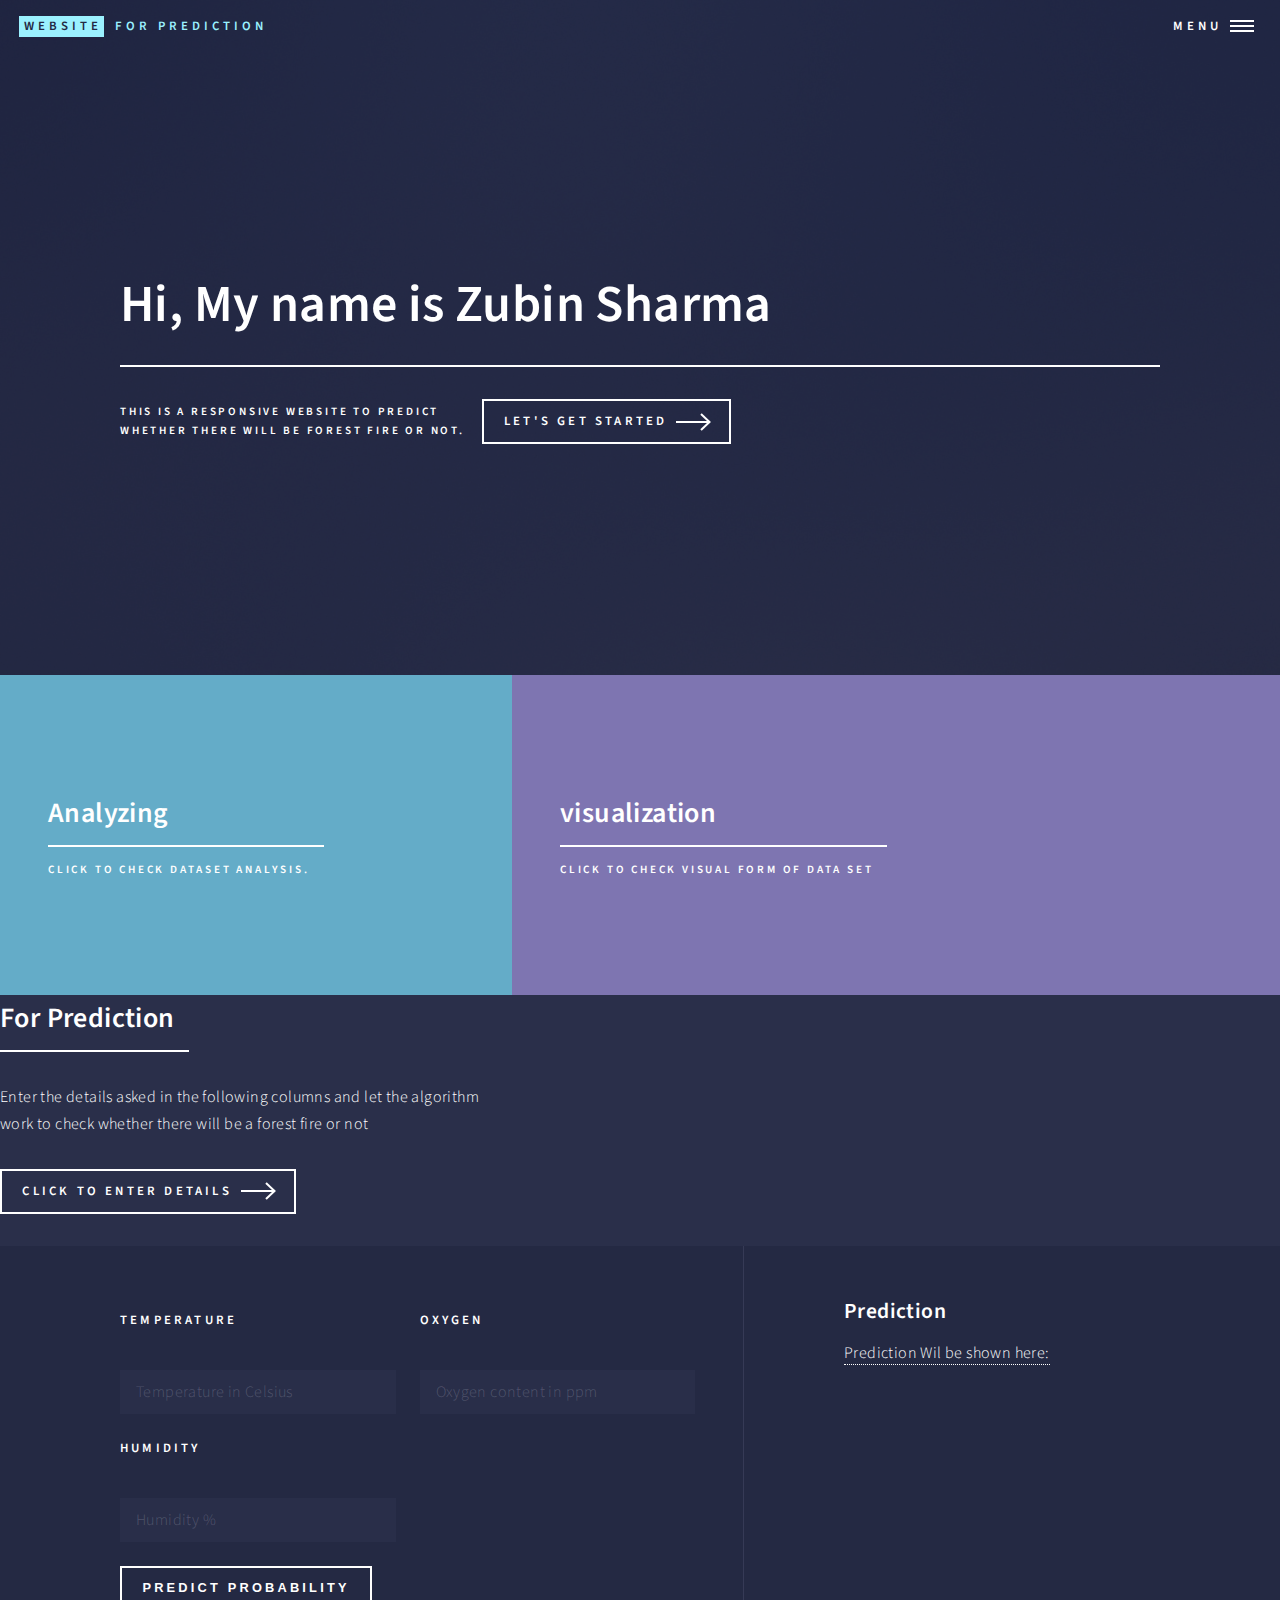
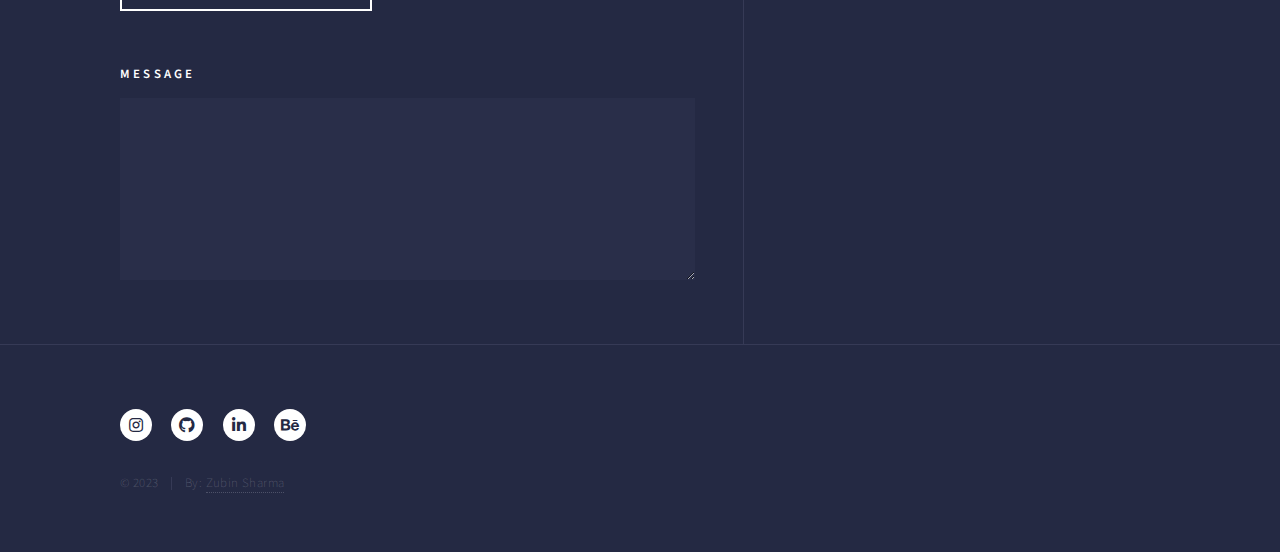
<file: index.html>
<!DOCTYPE HTML>

<html>
	<head>
		<title>Predicting Forest Fire</title>
		<meta charset="utf-8" />
		<link rel="website icon" type="jpg" href="images/forest.jpg">
		<meta name="viewport" content="width=device-width, initial-scale=1, user-scalable=no" />
		<link rel="stylesheet" href="assets/css/main.css" />
		<noscript><link rel="stylesheet" href="assets/css/noscript.css" /></noscript>
	</head>
	<body class="is-preload">

		<!-- Wrapper -->
			<div id="wrapper">

				<!-- Header -->
					<header id="header" class="alt">
						<a href="index.html" class="logo"><strong>Website </strong> <span>For Prediction</span></a>
						<nav>
							<a href="#menu">Menu</a>
						</nav>
					</header>

				<!-- Menu -->
					<nav id="menu">
						<ul class="links">
							<li><a href="index.html">Home</a></li>
							<li><a href="analysis.html">Data Set Analysis</a></li>
							<li><a href="visualization.html">Data Set Visualization</a></li>
							<li><a href="#contact">To Predict</a></li>
						</ul>
						<ul class="actions stacked">
							<li><a href="https://github.com/zubinsharma17/Website-With-ML" class="button primary fit">To check The Code of site</a></li>
							<li><a href="https://zubinsharma17.github.io/My-Portfolio-/" class="button fit">To Check Portfoilio</a></li>
						</ul>
					</nav>

				<!-- Banner -->
					<section id="banner" class="major">
						<div class="inner">
							<header class="major">
								<h1>Hi, My name is Zubin Sharma</h1>
							</header>
							<div class="content">
								<p>This is a responsive website to predict  <br />
								whether there will be forest fire or not.</p>
								<ul class="actions">
									<li><a href="#one" class="button next scrolly">Let's Get Started</a></li>
								</ul>
							</div>
						</div>
					</section>

				<!-- Main -->
					<div id="main">

						<!-- One -->
							<section id="one" class="tiles">
								<article>
									<span class="image">
										<img src="images/data analysis.jpg" alt="" />
									</span>
									<header class="major">
										<h3><a href="analysis.html" class="link">Analyzing</a></h3>
										<p>Click To check dataset Analysis.</p>
									</header>
								</article>
								<article>
									<span class="image">
										<img src="images/data visualization.jpg" alt="" />
									</span>
									<header class="major">
										<h3><a href="visualization.html" class="link">visualization</a></h3>
										<p> Click To check visual form of Data Set</p>
									</header>
								</article>
								<!-- <article>
									<span class="image">
										<img src="images/pic03.jpg" alt="" />
									</span>
									<header class="major">
										<h3><a href="landing.html" class="link">topic 31</a></h3>
										<p>topic 3</p>
									</header>
								</article>
								<article>
									<span class="image">
										<img src="images/pic04.jpg" alt="" />
									</span>
									<header class="major">
										<h3><a href="landing.html" class="link">topic 41</a></h3>
										<p>topic 4</p>
									</header>
								</article>
								<article>
									<span class="image">
										<img src="images/pic05.jpg" alt="" />
									</span>
									<header class="major">
										<h3><a href="landing.html" class="link">topic 51</a></h3>
										<p>topic 5</p>
									</header>
								</article>
								<article>
									<span class="image">
										<img src="images/pic06.jpg" alt="" />
									</span>
									<header class="major">
										<h3><a href="landing.html" class="link">topic 51</a></h3>
										<p> topic 5</p>
									</header>
								</article>
							</section> -->

						<!-- Two -->
					
							<section id="two">
								<div class="inner">
									<header class="major">
										<h2>For Prediction</h2>
									</header>
									<p>Enter the details asked in the following columns and let the algorithm <br />
									 	work to check whether there will be a forest fire or not </p>
									<ul class="actions">
										<li><a href="#contact" class="button next">Click To Enter Details</a></li>
									</ul>
								</div>
							</section>

					</div>

				<!-- Contact -->
					<section id="contact">
						<div class="inner">
							<section>
								<form method="post" action="/predict">
									<div class="fields">
										<div class="field half">
											<label for="first_name">Temperature</label>
											<br>
								            <input placeholder="Temperature in Celsius" name="Temperature" id="first_name" type="text" class="validate">
										</div>
										<div class="field half">
											<label for="last_name">Oxygen</label>
											<br>
    								        <input id="last_name" name="Oxygen" placeholder="Oxygen content in ppm"  type="text" class="validate">
											</div>
										<div class="field half">
											<label for="_name">Humidity</label>
											<br>
											<input id="_name" name="Humidity" placeholder="Humidity %" type="text" class="validate">
										</div>
										<div class="field">
							            <button type="submit" class="btn-large waves-effect waves-light orange">Predict Probability</button>
										<div>&nbsp;</div> 
										<div>&nbsp;</div> 

											<label for="message">Message</label>
											<textarea name="message" id="message" rows="6"></textarea>
										</div>
									</div>
									<!-- <ul class="actions">
										<li><input type="submit" value="Send Message" class="primary" /></li>
										<li><input type="reset" value="Clear" /></li>
									</ul> -->
								</form>
							</section>
							<section class="split">
								<section>
									<div class="contact-method">
										<span class="icon solid alt https://www.flaticon.com/free-icon/business_10210723"></span>
										<h3>Prediction </h3>
										<a >Prediction Wil be shown here: </a>
									</div>
								</section>
							</section>
						</div>
					</section>

				<!-- Footer -->
					<footer id="footer">
						<div class="inner">
							<ul class="icons">
								<li><a href="https://www.instagram.com/zubinsharma._/" class="icon brands alt fa-instagram"><span class="label">Instagram</span></a></li>
								<li><a href="https://github.com/zubinsharma17" class="icon brands alt fa-github"><span class="label">GitHub</span></a></li>
								<li><a href="https://www.linkedin.com/in/zubinsharma17/" class="icon brands alt fa-linkedin-in"><span class="label">LinkedIn</span></a></li>
								<li><a href="https://www.behance.net/zubinsharma1" class="icon brands alt fa-behance"><span class="label">Behance</span></a></li>

							</ul>
							<ul class="copyright">
								<li>&copy; 2023</li><li>By: <a href="https://zubinsharma17.github.io/My-Portfolio-/">Zubin Sharma</a></li>
							</ul>
						</div>
					</footer>

			</div>

		<!-- Scripts -->
			<script src="assets/js/jquery.min.js"></script>
			<script src="assets/js/jquery.scrolly.min.js"></script>
			<script src="assets/js/jquery.scrollex.min.js"></script>
			<script src="assets/js/browser.min.js"></script>
			<script src="assets/js/breakpoints.min.js"></script>
			<script src="assets/js/util.js"></script>
			<script src="assets/js/main.js"></script>

	</body>
</html>
</file>
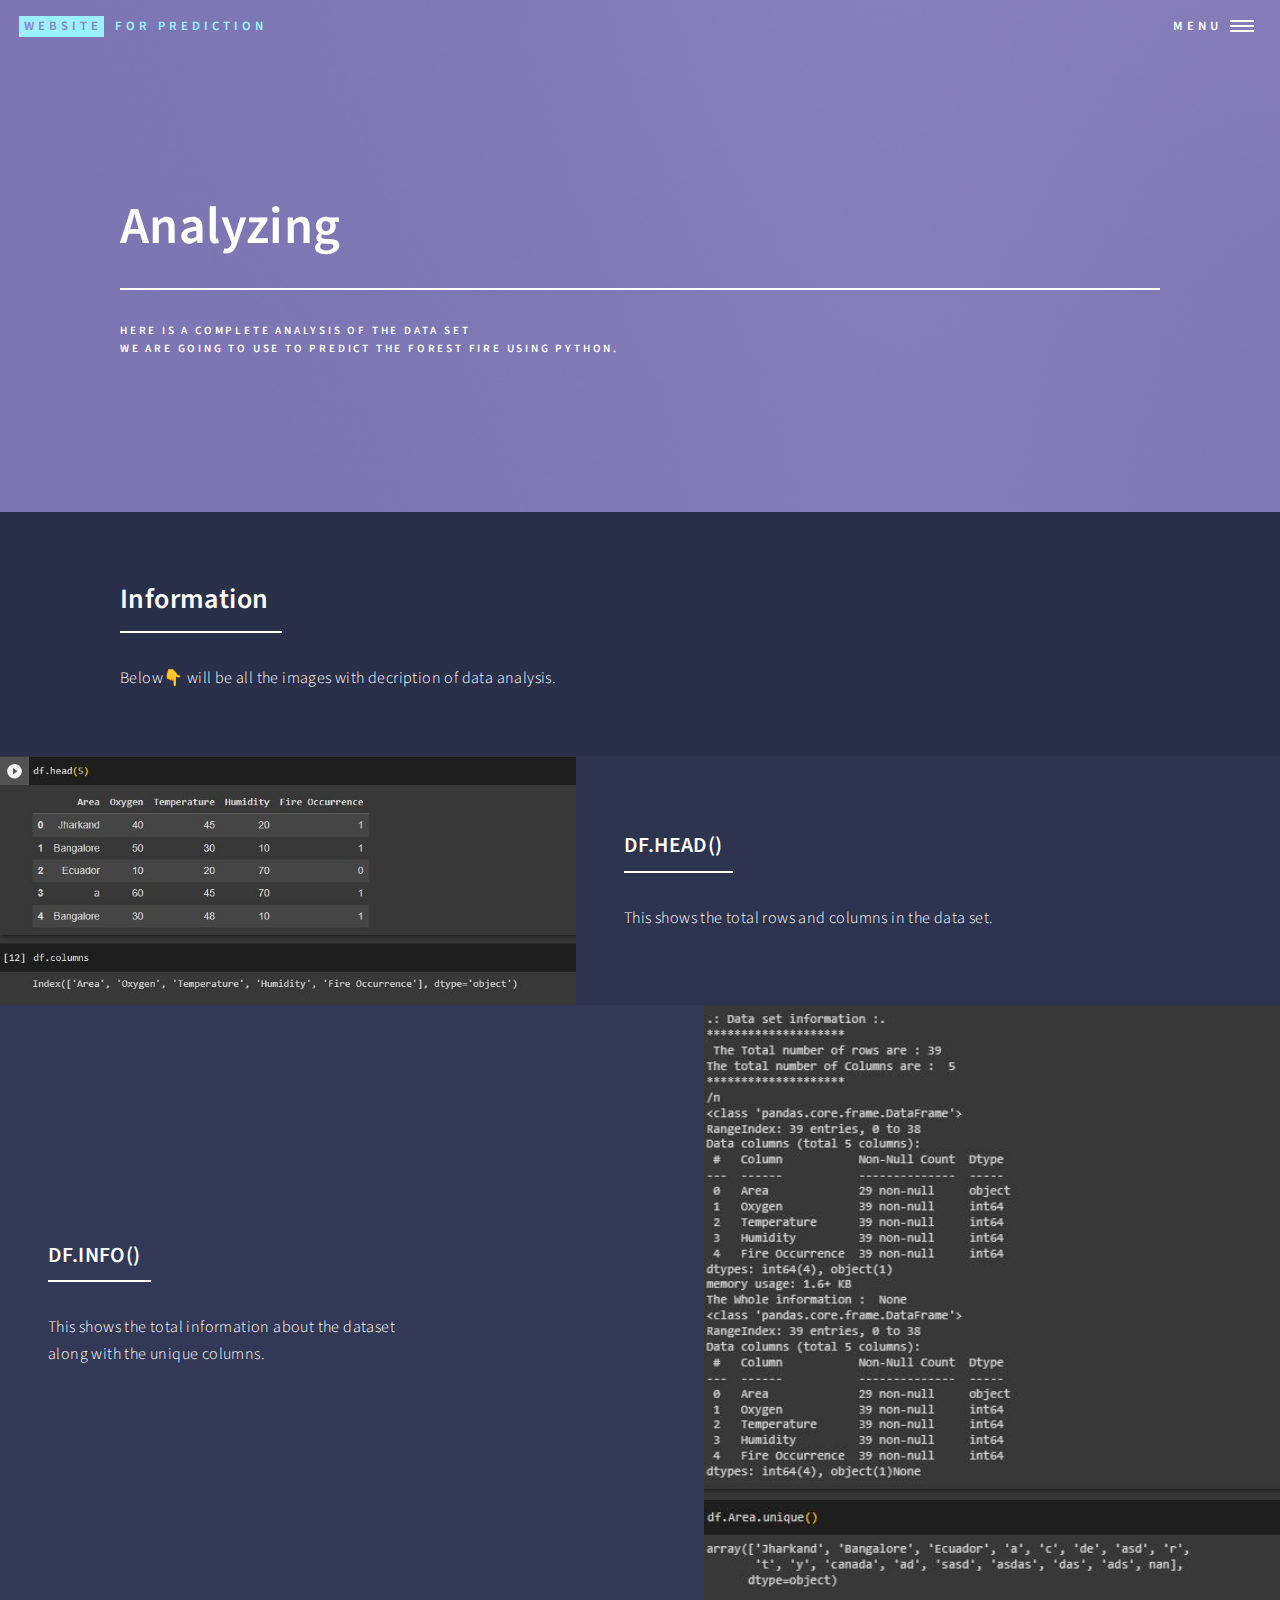
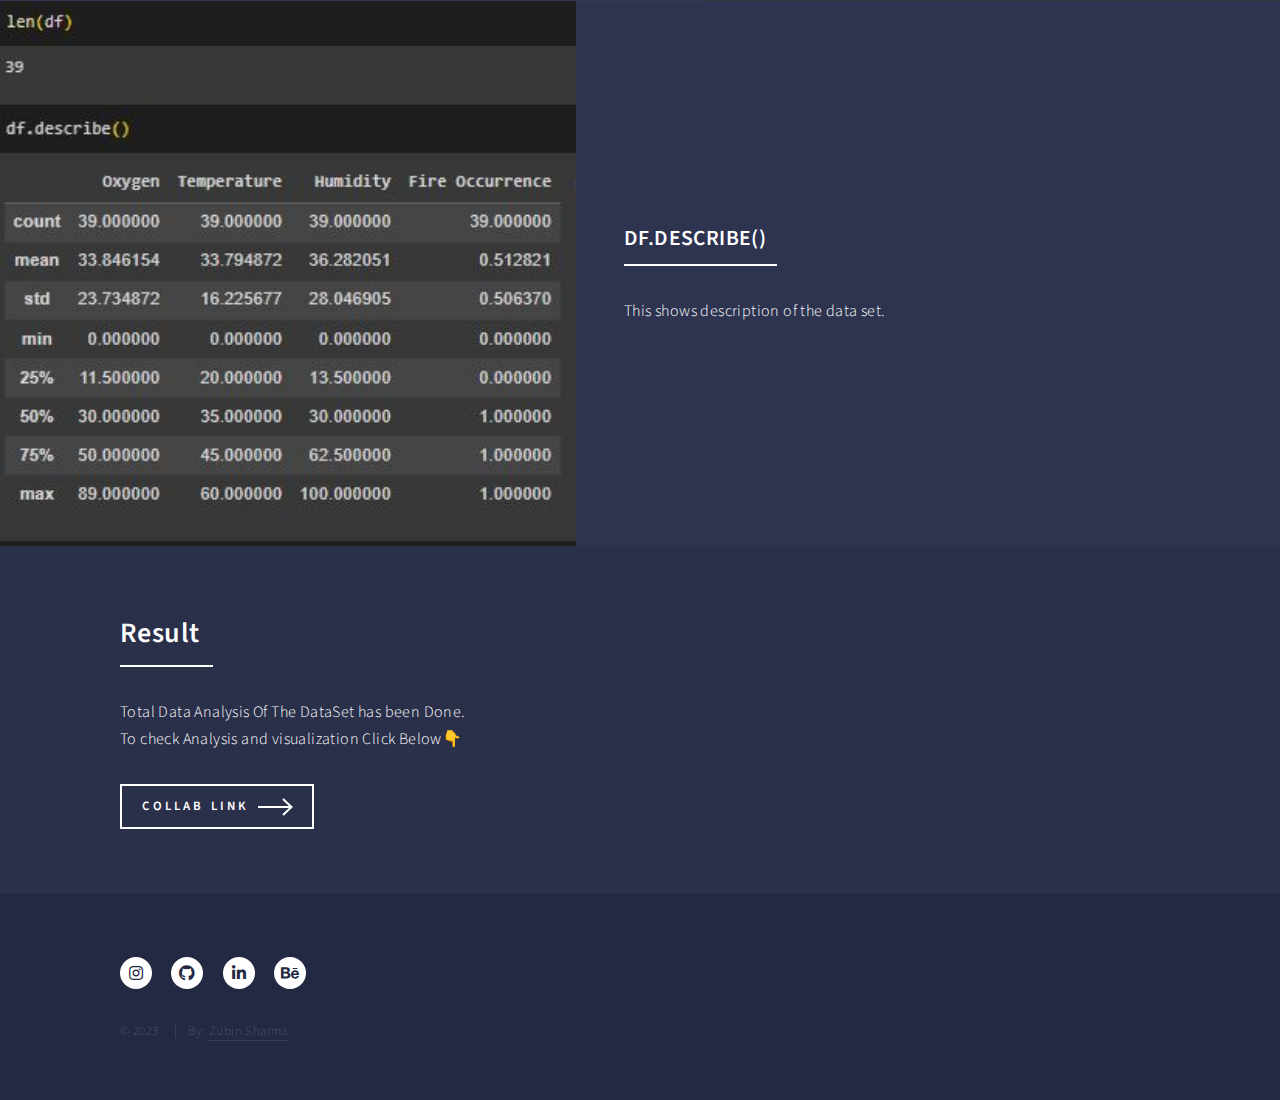
<file: analysis.html>
<!DOCTYPE HTML>

<html>

<head>
	<title>Data set</title>
	<meta charset="utf-8" />
	<meta name="viewport" content="width=device-width, initial-scale=1, user-scalable=no" />
	<link rel="stylesheet" href="assets/css/main.css" />
	<noscript>
		<link rel="stylesheet" href="assets/css/noscript.css" />
	</noscript>
</head>

<body class="is-preload">

	<!-- Wrapper -->
	<div id="wrapper">

		<!-- Header -->
		<!-- Note: The "styleN" class below should match that of the banner element. -->
		<header id="header" class="alt style2">
			<a href="index.html" class="logo"><strong>Website </strong> <span>For Prediction</span></a>
			<nav>
				<a href="#menu">Menu</a>
			</nav>
		</header>

		<!-- Menu -->
		<nav id="menu">
			<ul class="links">
				<li><a href="index.html">Home</a></li>
				<li><a href="visualization.html">Data Set Visualization</a></li>
				<li><a href="index.html/#contact">To Predict</a></li>
			</ul>
			<ul class="actions stacked">
				<li><a href="https://github.com/zubinsharma17/Website-With-ML" class="button primary fit">To check The
						Code of site</a></li>
				<li><a href="https://zubinsharma17.github.io/My-Portfolio-/" class="button fit">To Check Portfoilio</a>
				</li>
			</ul>
		</nav>

		<!-- Banner -->
		<!-- Note: The "styleN" class below should match that of the header element. -->
		<section id="banner" class="style2">
			<div class="inner">
				<span class="image">
					<img src="images/pic07.jpg" alt="" />
				</span>
				<header class="major">
					<h1>Analyzing</h1>
				</header>
				<div class="content">
					<p>Here is a complete analysis of the data set <br />
						we are going to use to predict the forest fire using python.</p>
				</div>
			</div>
		</section>

		<!-- Main -->
		<div id="main">

			<!-- One -->
			<section id="one">
				<div class="inner">
					<header class="major">
						<h2> Information </h2>
					</header>
					<p> Below👇 will be all the images with decription of data analysis. </p>
				</div>
			</section>

			<!-- Two -->
			<section id="two" class="spotlights">
				<section>
					<a href="images/analysis1 data column.JPG" class="image">
						<img src="images/analysis1 data column.JPG" alt="" data-position="center center" />
					</a>
					<div class="content">
						<div class="inner">
							<header class="major">
								<h3>DF.HEAD()</h3>
							</header>
							<p>This shows the total rows and columns in the data set.</p>
							<!-- <ul class="actions">
												<li><a href="generic.html" class="button">Learn more</a></li>
											</ul> -->
						</div>
					</div>
				</section>
				<section>
					<a href="images/analysis2 data types.JPG" class="image">
						<img src="images/analysis2 data types.JPG" alt="" data-position="top center" />
					</a>
					<div class="content">
						<div class="inner">
							<header class="major">
								<h3>DF.INFO()</h3>
							</header>
							<p>This shows the total information about the dataset<br />
							along with the unique columns.</p>
							<!-- <ul class="actions">
												<li><a href="generic.html" class="button">Learn more</a></li>
											</ul> -->
						</div>
					</div>
				</section>
				<section>
					<a href="images/analysis3 description.JPG" class="image">
						<img src="images/analysis3 description.JPG" alt="" data-position="25% 25%" />
					</a>
					<div class="content">
						<div class="inner">
							<header class="major">
								<h3>DF.DESCRIBE()</h3>
							</header>
							<p>This shows description of the data set.</p>
							<!-- <ul class="actions">
												<li><a href="generic.html" class="button">Learn more</a></li>
											</ul> -->
						</div>
					</div>
				</section>
			</section>

			<!-- Three -->
			<section id="three">
				<div class="inner">
					<header class="major">
						<h2>Result</h2>
					</header>
					<p>Total Data Analysis Of The DataSet has been Done.<br />
						To check Analysis and visualization Click Below👇</p>
					<ul class="actions">
						<li><a href="https://colab.research.google.com/drive/1qG2JLbmDXv4GbeyIHpcsB0JEoG4ZccFG?usp=sharing"
								class="button next">Collab Link</a></li>
					</ul>
				</div>
			</section>

		</div>

		<!-- Contact -->
		<!-- <section id="contact">
						<div class="inner">
							<section>
								<form method="post" action="#">
									<div class="fields">
										<div class="field half">
											<label for="name">Name</label>
											<input type="text" name="name" id="name" />
										</div>
										<div class="field half">
											<label for="email">Email</label>
											<input type="text" name="email" id="email" />
										</div>
										<div class="field">
											<label for="message">Message</label>
											<textarea name="message" id="message" rows="6"></textarea>
										</div>
									</div>
									<ul class="actions">
										<li><input type="submit" value="Send Message" class="primary" /></li>
										<li><input type="reset" value="Clear" /></li>
									</ul>
								</form>
							</section>
							<section class="split">
								<section>
									<div class="contact-method">
										<span class="icon solid alt fa-envelope"></span>
										<h3>Email</h3>
										<a href="#">zubinsharma417@gmail.com</a>
									</div>
								</section>
								<section>
									<div class="contact-method">
										<span class="icon solid alt fa-phone"></span>
										<h3>Phone</h3>
										<span>+91 8810504913</span>
									</div>
								</section>
								<section>
									<div class="contact-method">
										<span class="icon solid alt fa-home"></span>
										<h3>Address</h3>
										<span> ewfnwfewnfjwke<br />
										Rohini <br />
										Deelhi,India</span>
									</div>
								</section>
							</section>
						</div>
					</section> -->

		<!-- Footer -->
		<footer id="footer">
			<div class="inner">
				<ul class="icons">
					<li><a href="https://www.instagram.com/zubinsharma._/" class="icon brands alt fa-instagram"><span
								class="label">Instagram</span></a></li>
					<li><a href="https://github.com/zubinsharma17" class="icon brands alt fa-github"><span
								class="label">GitHub</span></a></li>
					<li><a href="https://www.linkedin.com/in/zubinsharma17/"
							class="icon brands alt fa-linkedin-in"><span class="label">LinkedIn</span></a></li>
					<li><a href="https://www.behance.net/zubinsharma1" class="icon brands alt fa-behance"><span
								class="label">Behance</span></a></li>

				</ul>
				<ul class="copyright">
					<li>&copy; 2023</li>
					<li>By: <a href="https://zubinsharma17.github.io/My-Portfolio-/">Zubin Sharma</a></li>
				</ul>
			</div>
		</footer>

	</div>

	<!-- Scripts -->
	<script src="assets/js/jquery.min.js"></script>
	<script src="assets/js/jquery.scrolly.min.js"></script>
	<script src="assets/js/jquery.scrollex.min.js"></script>
	<script src="assets/js/browser.min.js"></script>
	<script src="assets/js/breakpoints.min.js"></script>
	<script src="assets/js/util.js"></script>
	<script src="assets/js/main.js"></script>

</body>

</html>
</file>
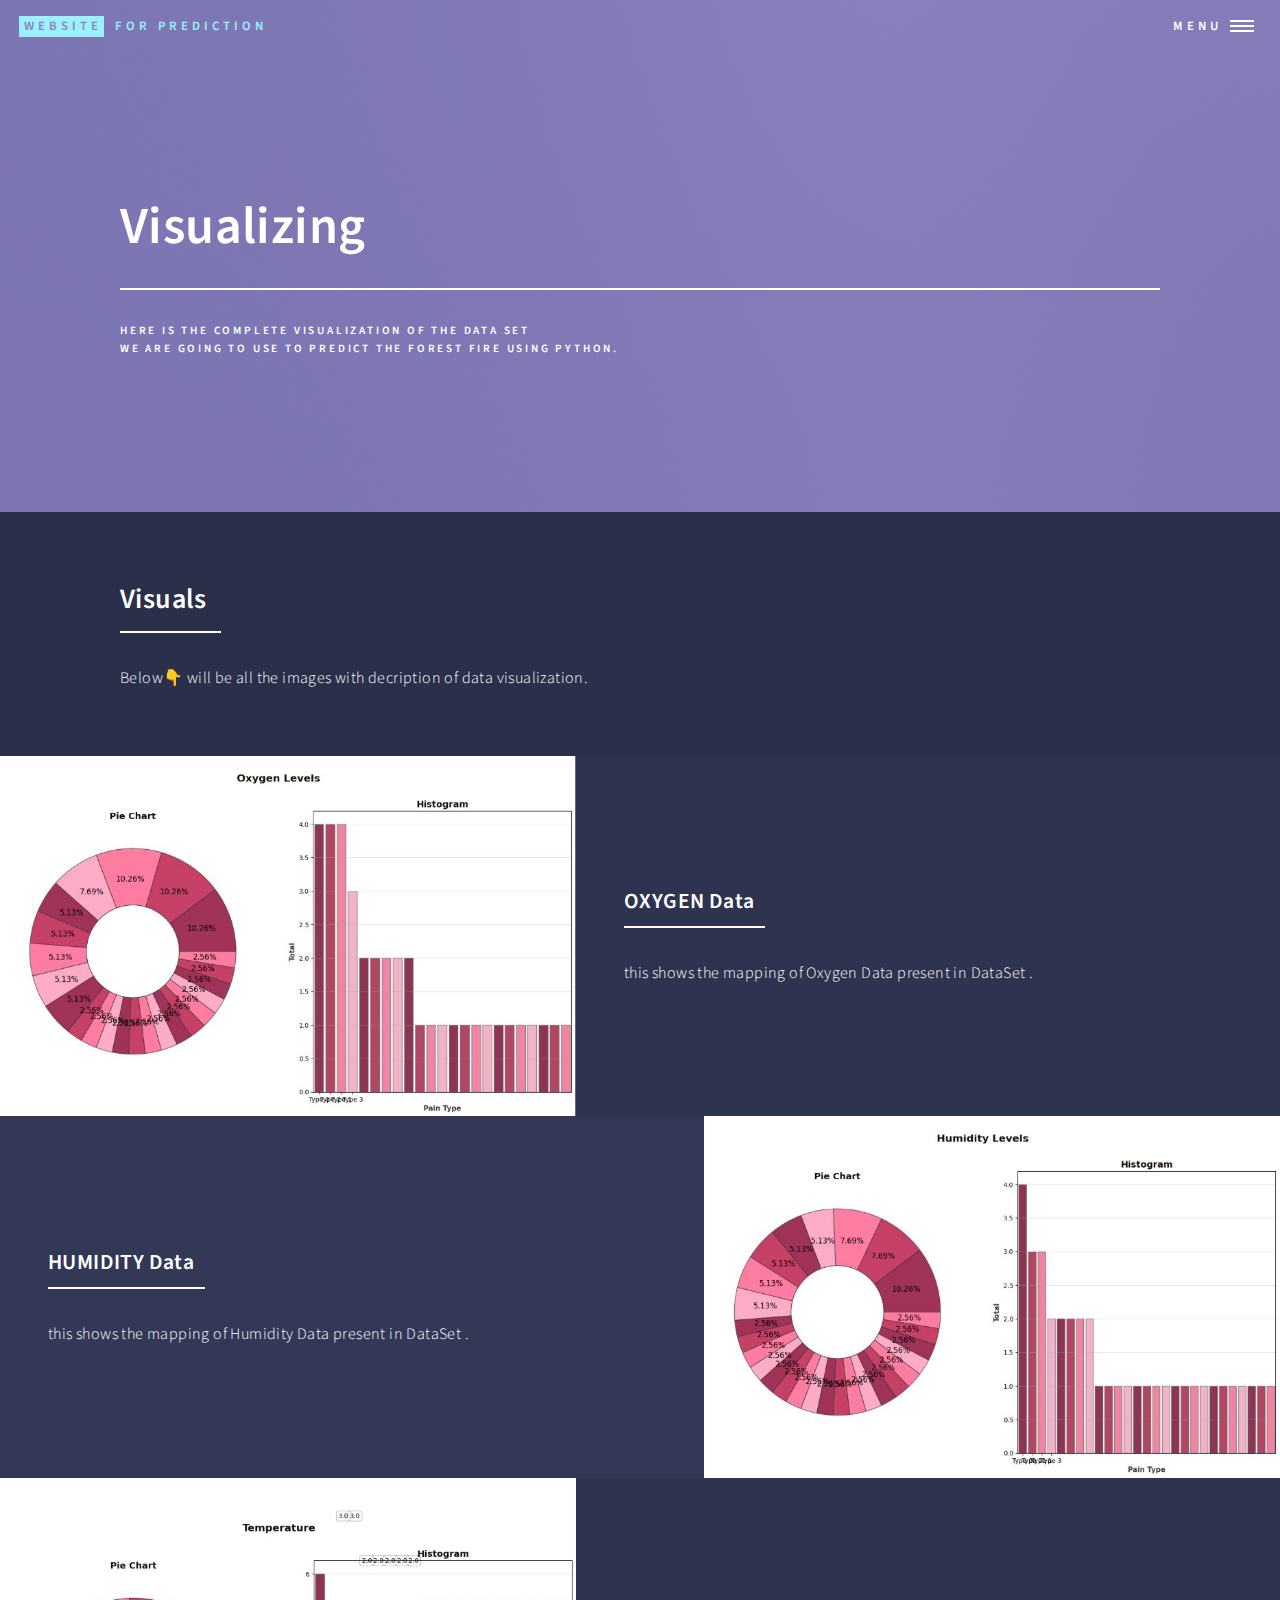
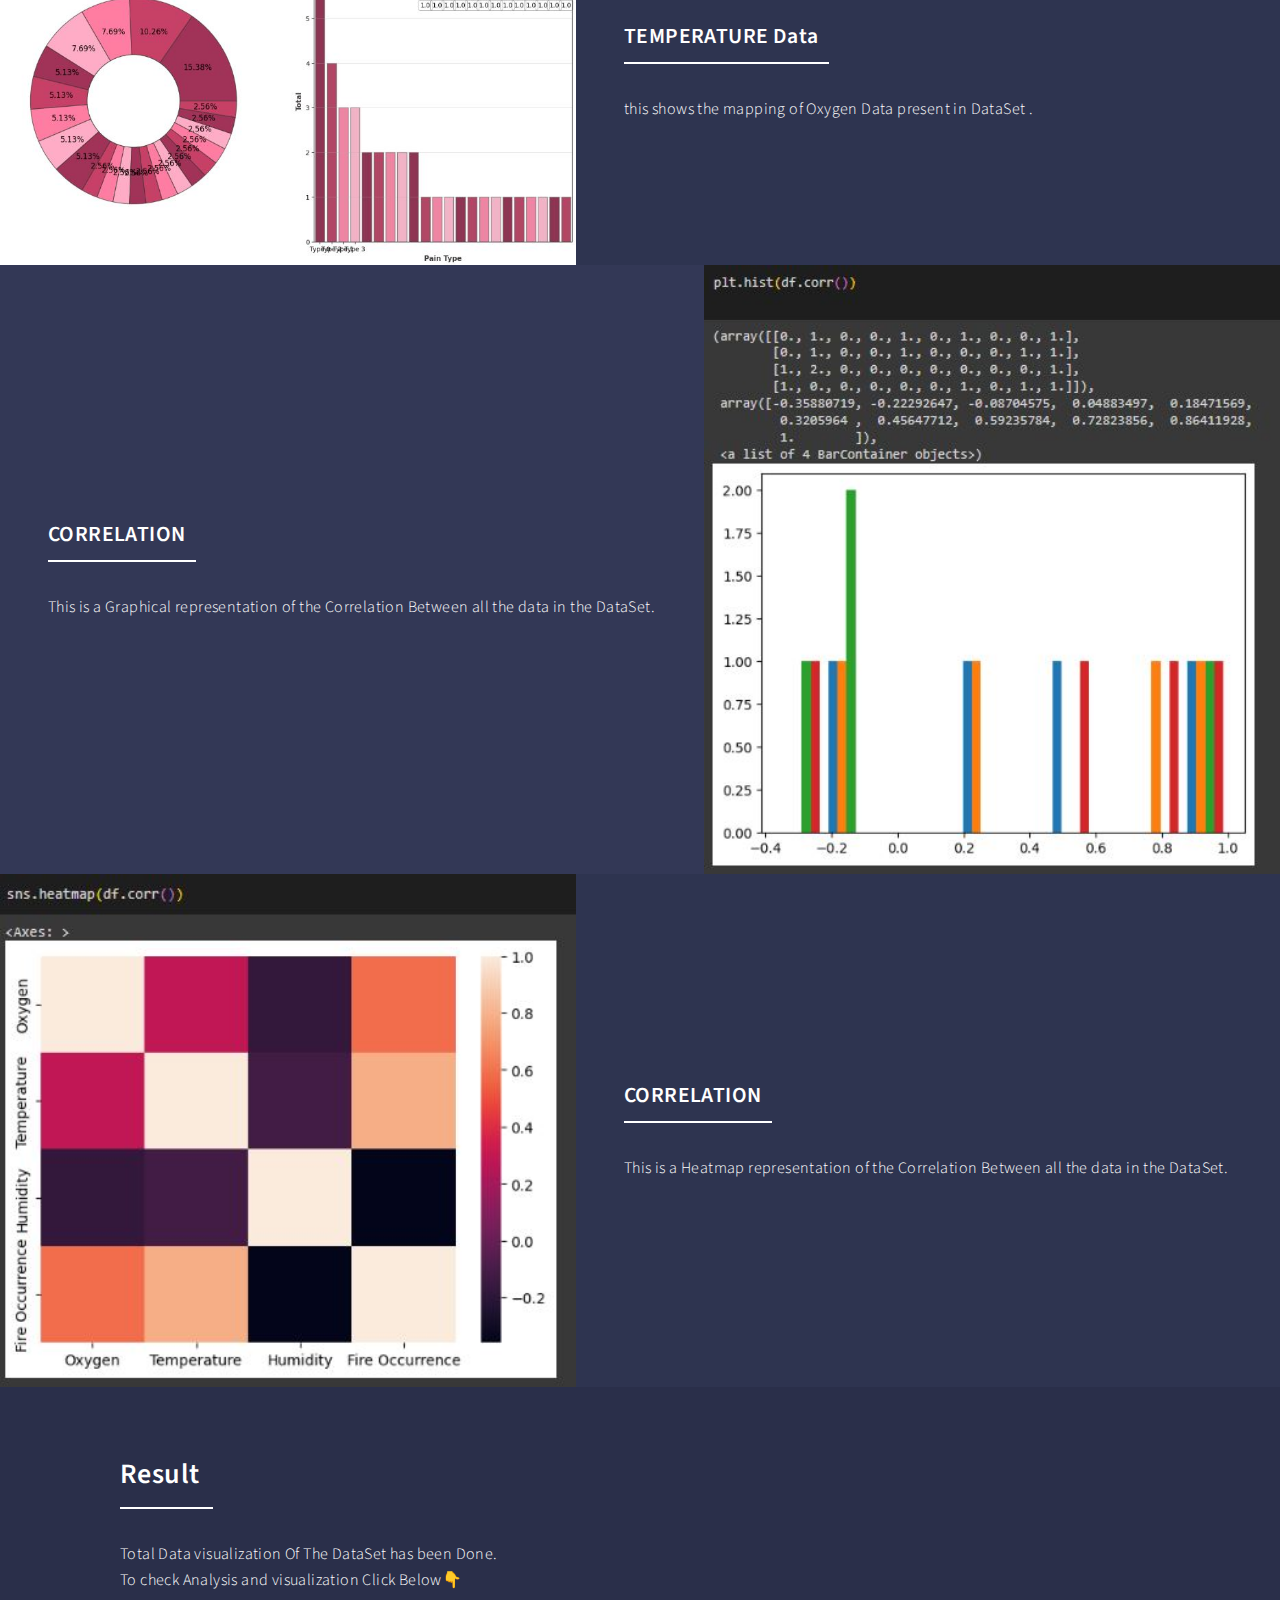
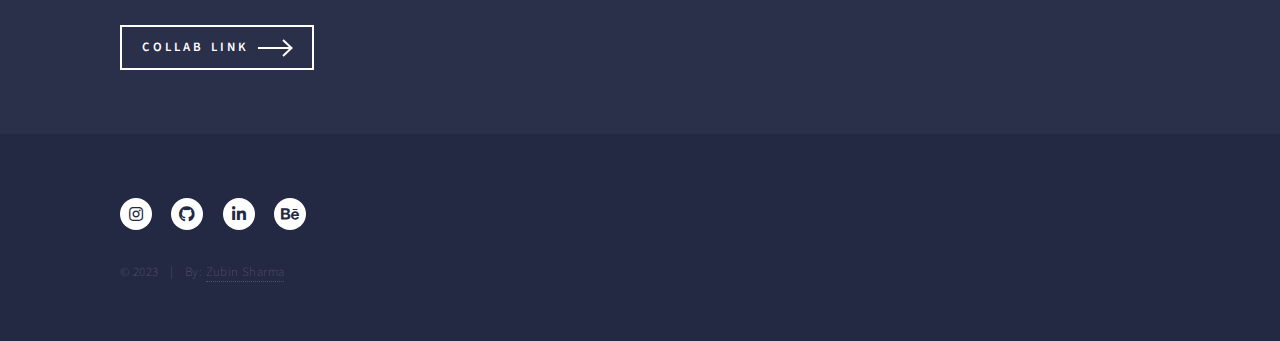
<file: visualization.html>
<!DOCTYPE HTML>

<html>
	<head>
		<title>visualization</title>
		<meta charset="utf-8" />
		<meta name="viewport" content="width=device-width, initial-scale=1, user-scalable=no" />
		<link rel="stylesheet" href="assets/css/main.css" />
		<noscript><link rel="stylesheet" href="assets/css/noscript.css" /></noscript>
	</head>
	<body class="is-preload">

		<!-- Wrapper -->
			<div id="wrapper">

				<!-- Header -->
				<!-- Note: The "styleN" class below should match that of the banner element. -->
					<header id="header" class="alt style2">
						<a href="index.html" class="logo"><strong>Website </strong> <span>For Prediction</span></a>
						<nav>
							<a href="#menu">Menu</a>
						</nav>
					</header>

				<!-- Menu -->
					<nav id="menu">
						<ul class="links">
							<li><a href="index.html">Home</a></li>
							<li><a href="analysis.html">Data Set Analysis</a></li>
							<li><a href="index.html/#contact">To Predict</a></li>
						</ul>
						<ul class="actions stacked">
							<li><a href="https://github.com/zubinsharma17/Website-With-ML" class="button primary fit">To check The Code of site</a></li>
							<li><a href="https://zubinsharma17.github.io/My-Portfolio-/" class="button fit">To Check Portfoilio</a></li>
						</ul>
					</nav>

				<!-- Banner -->
				<!-- Note: The "styleN" class below should match that of the header element. -->
					<section id="banner" class="style2">
						<div class="inner">
							<span class="image">
								<img src="images/pic07.jpg" alt="" />
							</span>
							<header class="major">
								<h1>Visualizing</h1>
							</header>
							<div class="content">
								<p>Here is the complete visualization of the data set <br />
								 we are going to use to predict the forest fire using python.</p>
							</div>
						</div>
					</section>

				<!-- Main -->
					<div id="main">

						<!-- One -->
							<section id="one">
								<div class="inner">
									<header class="major">
										<h2> Visuals </h2>
									</header>
									<p> Below👇 will be all the images with decription of data visualization. </p>
								</div>
							</section>

						<!-- Two -->
							<section id="two" class="spotlights">
								<section>
									<a href="images/visual-oxygen.JPG" class="image">
										<img src="images/visual-oxygen.JPG" alt="" data-position="center center" />
									</a>
									<div class="content">
										<div class="inner">
											<header class="major">
												<h3> OXYGEN Data</h3>
											</header>
											<p>this shows the mapping of Oxygen Data present in DataSet .</p>
											<!-- <ul class="actions">
												<li><a href="generic.html" class="button">Learn more</a></li>
											</ul> -->
										</div>
									</div>
								</section>
								<section>
									<a href="images/visual-humidity.JPG" class="image">
										<img src="images/visual-humidity.JPG" alt="" data-position="top center" />
									</a>
									<div class="content">
										<div class="inner">
											<header class="major">
												<h3>HUMIDITY Data</h3>
											</header>
											<p>this shows the mapping of Humidity Data present in DataSet .</p>
											<!-- <ul class="actions">
												<li><a href="generic.html" class="button">Learn more</a></li>
											</ul> -->
										</div>
									</div>
								</section>
								<section>
									<a href="images/visual-temperature.JPG" class="image">
										<img src="images/visual-temperature.JPG" alt="" data-position="25% 25%" />
									</a>
									<div class="content">
										<div class="inner">
											<header class="major">
												<h3> TEMPERATURE Data</h3>
											</header>
											<p>this shows the mapping of Oxygen Data present in DataSet .</p>
											<!-- <ul class="actions">
												<li><a href="generic.html" class="button">Learn more</a></li>
											</ul> -->
										</div>
									</div>
								</section>
                                <section>
									<a href="images/visual-correlation.JPG" class="image">
										<img src="images/visual-correlation.JPG" alt="" data-position="top center" />
									</a>
									<div class="content">
										<div class="inner">
											<header class="major">
												<h3>CORRELATION</h3>
											</header>
											<p>This is a Graphical representation of the Correlation Between all the data in the DataSet.</p>
											<!-- <ul class="actions">
												<li><a href="generic.html" class="button">Learn more</a></li>
											</ul> -->
										</div>
									</div>
								</section>
								<section>
									<a href="images/visual-correlationheatmap.JPG" class="image">
										<img src="images/visual-correlationheatmap.JPG" alt="" data-position="25% 25%" />
									</a>
									<div class="content">
										<div class="inner">
											<header class="major">
												<h3> CORRELATION</h3>
											</header>
											<p>This is a Heatmap representation of the Correlation Between all the data in the DataSet.</p>
											<!-- <ul class="actions">
												<li><a href="generic.html" class="button">Learn more</a></li>
											</ul> -->
										</div>
									</div>
								</section>                                
							</section>

						<!-- Three -->
							<section id="three">
								<div class="inner">
									<header class="major">
										<h2>Result</h2>
									</header>
									<p>Total Data visualization Of The DataSet has been Done.<br />
										 To check Analysis and visualization Click Below👇</p>
									<ul class="actions">
										<li><a href="https://colab.research.google.com/drive/1qG2JLbmDXv4GbeyIHpcsB0JEoG4ZccFG?usp=sharing" class="button next">Collab Link</a></li>
									</ul>
								</div>
							</section>

					</div>

				<!-- Contact -->
					<!-- <section id="contact">
						<div class="inner">
							<section>
								<form method="post" action="#">
									<div class="fields">
										<div class="field half">
											<label for="name">Name</label>
											<input type="text" name="name" id="name" />
										</div>
										<div class="field half">
											<label for="email">Email</label>
											<input type="text" name="email" id="email" />
										</div>
										<div class="field">
											<label for="message">Message</label>
											<textarea name="message" id="message" rows="6"></textarea>
										</div>
									</div>
									<ul class="actions">
										<li><input type="submit" value="Send Message" class="primary" /></li>
										<li><input type="reset" value="Clear" /></li>
									</ul>
								</form>
							</section>
							<section class="split">
								<section>
									<div class="contact-method">
										<span class="icon solid alt fa-envelope"></span>
										<h3>Email</h3>
										<a href="#">zubinsharma417@gmail.com</a>
									</div>
								</section>
								<section>
									<div class="contact-method">
										<span class="icon solid alt fa-phone"></span>
										<h3>Phone</h3>
										<span>+91 8810504913</span>
									</div>
								</section>
								<section>
									<div class="contact-method">
										<span class="icon solid alt fa-home"></span>
										<h3>Address</h3>
										<span> ewfnwfewnfjwke<br />
										Rohini <br />
										Deelhi,India</span>
									</div>
								</section>
							</section>
						</div>
					</section> -->

				<!-- Footer -->
					<footer id="footer">
						<div class="inner">
							<ul class="icons">
								<li><a href="https://www.instagram.com/zubinsharma._/" class="icon brands alt fa-instagram"><span class="label">Instagram</span></a></li>
								<li><a href="https://github.com/zubinsharma17" class="icon brands alt fa-github"><span class="label">GitHub</span></a></li>
								<li><a href="https://www.linkedin.com/in/zubinsharma17/" class="icon brands alt fa-linkedin-in"><span class="label">LinkedIn</span></a></li>
								<li><a href="https://www.behance.net/zubinsharma1" class="icon brands alt fa-behance"><span class="label">Behance</span></a></li>

							</ul>
							<ul class="copyright">
								<li>&copy; 2023</li><li>By: <a href="https://zubinsharma17.github.io/My-Portfolio-/">Zubin Sharma</a></li>
							</ul>
						</div>
					</footer>

			</div>

		<!-- Scripts -->
			<script src="assets/js/jquery.min.js"></script>
			<script src="assets/js/jquery.scrolly.min.js"></script>
			<script src="assets/js/jquery.scrollex.min.js"></script>
			<script src="assets/js/browser.min.js"></script>
			<script src="assets/js/breakpoints.min.js"></script>
			<script src="assets/js/util.js"></script>
			<script src="assets/js/main.js"></script>

	</body>
</html>
</file>
<file: assets/css/noscript.css>
/* Banner */

	body.is-preload #banner:after {
		opacity: 0.85;
	}

	body.is-preload #banner > .inner {
		-moz-filter: none;
		-webkit-filter: none;
		-ms-filter: none;
		filter: none;
		-moz-transform: none;
		-webkit-transform: none;
		-ms-transform: none;
		transform: none;
		opacity: 1;
	}
</file>
<file: assets/css/main.css>
@import url(fontawesome-all.min.css);
@import url("https://fonts.googleapis.com/css?family=Source+Sans+Pro:300,300italic,600,600italic");


html, body, div, span, applet, object,
iframe, h1, h2, h3, h4, h5, h6, p, blockquote,
pre, a, abbr, acronym, address, big, cite,
code, del, dfn, em, img, ins, kbd, q, s, samp,
small, strike, strong, sub, sup, tt, var, b,
u, i, center, dl, dt, dd, ol, ul, li, fieldset,
form, label, legend, table, caption, tbody,
tfoot, thead, tr, th, td, article, aside,
canvas, details, embed, figure, figcaption,
footer, header, hgroup, menu, nav, output, ruby,
section, summary, time, mark, audio, video {
	margin: 0;
	padding: 0;
	border: 0;
	font-size: 100%;
	font: inherit;
	vertical-align: baseline;}

article, aside, details, figcaption, figure,
footer, header, hgroup, menu, nav, section {
	display: block;}

body {
	line-height: 1;
}

ol, ul {
	list-style: none;
}

blockquote, q {
	quotes: none;
}

	blockquote:before, blockquote:after, q:before, q:after {
		content: '';
		content: none;
	}

table {
	border-collapse: collapse;
	border-spacing: 0;
}

body {
	-webkit-text-size-adjust: none;
}

mark {
	background-color: transparent;
	color: inherit;
}

input::-moz-focus-inner {
	border: 0;
	padding: 0;
}

input, select, textarea {
	-moz-appearance: none;
	-webkit-appearance: none;
	-ms-appearance: none;
	appearance: none;
}

/* Basic */

	@-ms-viewport {
		width: device-width;
	}

	body {
		-ms-overflow-style: scrollbar;
	}

	@media screen and (max-width: 480px) {

		html, body {
			min-width: 320px;
		}

	}

	html {
		box-sizing: border-box;
	}

	*, *:before, *:after {
		box-sizing: inherit;
	}

	body {
		background: #242943;
	}

		body.is-preload *, body.is-preload *:before, body.is-preload *:after {
			-moz-animation: none !important;
			-webkit-animation: none !important;
			-ms-animation: none !important;
			animation: none !important;
			-moz-transition: none !important;
			-webkit-transition: none !important;
			-ms-transition: none !important;
			transition: none !important;
		}

/* Type */

	body, input, select, textarea {
		color: #ffffff;
		font-family: "Source Sans Pro", Helvetica, sans-serif;
		font-size: 17pt;
		font-weight: 300;
		letter-spacing: 0.025em;
		line-height: 1.65;
	}

		@media screen and (max-width: 1680px) {

			body, input, select, textarea {
				font-size: 14pt;
			}

		}

		@media screen and (max-width: 1280px) {

			body, input, select, textarea {
				font-size: 12pt;
			}

		}

		@media screen and (max-width: 360px) {

			body, input, select, textarea {
				font-size: 11pt;
			}

		}

	a {
		-moz-transition: color 0.2s ease-in-out, border-bottom-color 0.2s ease-in-out;
		-webkit-transition: color 0.2s ease-in-out, border-bottom-color 0.2s ease-in-out;
		-ms-transition: color 0.2s ease-in-out, border-bottom-color 0.2s ease-in-out;
		transition: color 0.2s ease-in-out, border-bottom-color 0.2s ease-in-out;
		border-bottom: dotted 1px;
		color: inherit;
		text-decoration: none;
	}

		a:hover {
			border-bottom-color: transparent;
			color: #9bf1ff !important;
		}

		a:active {
			color: #53e3fb !important;
		}

	strong, b {
		color: #ffffff;
		font-weight: 600;
	}

	em, i {
		font-style: italic;
	}

	p {
		margin: 0 0 2em 0;
	}

	h1, h2, h3, h4, h5, h6 {
		color: #ffffff;
		font-weight: 600;
		line-height: 1.65;
		margin: 0 0 1em 0;
	}

		h1 a, h2 a, h3 a, h4 a, h5 a, h6 a {
			color: inherit;
			border-bottom: 0;
		}

	h1 {
		font-size: 2.5em;
	}

	h2 {
		font-size: 1.75em;
	}

	h3 {
		font-size: 1.35em;
	}

	h4 {
		font-size: 1.1em;
	}

	h5 {
		font-size: 0.9em;
	}

	h6 {
		font-size: 0.7em;
	}

	@media screen and (max-width: 736px) {

		h1 {
			font-size: 2em;
		}

		h2 {
			font-size: 1.5em;
		}

		h3 {
			font-size: 1.25em;
		}

	}

	sub {
		font-size: 0.8em;
		position: relative;
		top: 0.5em;
	}

	sup {
		font-size: 0.8em;
		position: relative;
		top: -0.5em;
	}

	blockquote {
		border-left: solid 4px rgba(212, 212, 255, 0.1);
		font-style: italic;
		margin: 0 0 2em 0;
		padding: 0.5em 0 0.5em 2em;
	}

	code {
		background: rgba(212, 212, 255, 0.035);
		font-family: "Courier New", monospace;
		font-size: 0.9em;
		margin: 0 0.25em;
		padding: 0.25em 0.65em;
	}

	pre {
		-webkit-overflow-scrolling: touch;
		font-family: "Courier New", monospace;
		font-size: 0.9em;
		margin: 0 0 2em 0;
	}

		pre code {
			display: block;
			line-height: 1.75;
			padding: 1em 1.5em;
			overflow-x: auto;
		}

	hr {
		border: 0;
		border-bottom: solid 1px rgba(212, 212, 255, 0.1);
		margin: 2em 0;
	}

		hr.major {
			margin: 3em 0;
		}

	.align-left {
		text-align: left;
	}

	.align-center {
		text-align: center;
	}

	.align-right {
		text-align: right;
	}

/* Row */

	.row {
		display: flex;
		flex-wrap: wrap;
		box-sizing: border-box;
		align-items: stretch;
	}

		.row > * {
			box-sizing: border-box;
		}

		.row.gtr-uniform > * > :last-child {
			margin-bottom: 0;
		}

		.row.aln-left {
			justify-content: flex-start;
		}

		.row.aln-center {
			justify-content: center;
		}

		.row.aln-right {
			justify-content: flex-end;
		}

		.row.aln-top {
			align-items: flex-start;
		}

		.row.aln-middle {
			align-items: center;
		}

		.row.aln-bottom {
			align-items: flex-end;
		}

		.row > .imp {
			order: -1;
		}

		.row > .col-1 {
			width: 8.33333%;
		}

		.row > .off-1 {
			margin-left: 8.33333%;
		}

		.row > .col-2 {
			width: 16.66667%;
		}

		.row > .off-2 {
			margin-left: 16.66667%;
		}

		.row > .col-3 {
			width: 25%;
		}

		.row > .off-3 {
			margin-left: 25%;
		}

		.row > .col-4 {
			width: 33.33333%;
		}

		.row > .off-4 {
			margin-left: 33.33333%;
		}

		.row > .col-5 {
			width: 41.66667%;
		}

		.row > .off-5 {
			margin-left: 41.66667%;
		}

		.row > .col-6 {
			width: 50%;
		}

		.row > .off-6 {
			margin-left: 50%;
		}

		.row > .col-7 {
			width: 58.33333%;
		}

		.row > .off-7 {
			margin-left: 58.33333%;
		}

		.row > .col-8 {
			width: 66.66667%;
		}

		.row > .off-8 {
			margin-left: 66.66667%;
		}

		.row > .col-9 {
			width: 75%;
		}

		.row > .off-9 {
			margin-left: 75%;
		}

		.row > .col-10 {
			width: 83.33333%;
		}

		.row > .off-10 {
			margin-left: 83.33333%;
		}

		.row > .col-11 {
			width: 91.66667%;
		}

		.row > .off-11 {
			margin-left: 91.66667%;
		}

		.row > .col-12 {
			width: 100%;
		}

		.row > .off-12 {
			margin-left: 100%;
		}

		.row.gtr-0 {
			margin-top: 0;
			margin-left: 0em;
		}

			.row.gtr-0 > * {
				padding: 0 0 0 0em;
			}

			.row.gtr-0.gtr-uniform {
				margin-top: 0em;
			}

				.row.gtr-0.gtr-uniform > * {
					padding-top: 0em;
				}

		.row.gtr-25 {
			margin-top: 0;
			margin-left: -0.5em;
		}

			.row.gtr-25 > * {
				padding: 0 0 0 0.5em;
			}

			.row.gtr-25.gtr-uniform {
				margin-top: -0.5em;
			}

				.row.gtr-25.gtr-uniform > * {
					padding-top: 0.5em;
				}

		.row.gtr-50 {
			margin-top: 0;
			margin-left: -1em;
		}

			.row.gtr-50 > * {
				padding: 0 0 0 1em;
			}

			.row.gtr-50.gtr-uniform {
				margin-top: -1em;
			}

				.row.gtr-50.gtr-uniform > * {
					padding-top: 1em;
				}

		.row {
			margin-top: 0;
			margin-left: -2em;
		}

			.row > * {
				padding: 0 0 0 2em;
			}

			.row.gtr-uniform {
				margin-top: -2em;
			}

				.row.gtr-uniform > * {
					padding-top: 2em;
				}

		.row.gtr-150 {
			margin-top: 0;
			margin-left: -3em;
		}

			.row.gtr-150 > * {
				padding: 0 0 0 3em;
			}

			.row.gtr-150.gtr-uniform {
				margin-top: -3em;
			}

				.row.gtr-150.gtr-uniform > * {
					padding-top: 3em;
				}

		.row.gtr-200 {
			margin-top: 0;
			margin-left: -4em;
		}

			.row.gtr-200 > * {
				padding: 0 0 0 4em;
			}

			.row.gtr-200.gtr-uniform {
				margin-top: -4em;
			}

				.row.gtr-200.gtr-uniform > * {
					padding-top: 4em;
				}

		@media screen and (max-width: 1680px) {

			.row {
				display: flex;
				flex-wrap: wrap;
				box-sizing: border-box;
				align-items: stretch;
			}

				.row > * {
					box-sizing: border-box;
				}

				.row.gtr-uniform > * > :last-child {
					margin-bottom: 0;
				}

				.row.aln-left {
					justify-content: flex-start;
				}

				.row.aln-center {
					justify-content: center;
				}

				.row.aln-right {
					justify-content: flex-end;
				}

				.row.aln-top {
					align-items: flex-start;
				}

				.row.aln-middle {
					align-items: center;
				}

				.row.aln-bottom {
					align-items: flex-end;
				}

				.row > .imp-xlarge {
					order: -1;
				}

				.row > .col-1-xlarge {
					width: 8.33333%;
				}

				.row > .off-1-xlarge {
					margin-left: 8.33333%;
				}

				.row > .col-2-xlarge {
					width: 16.66667%;
				}

				.row > .off-2-xlarge {
					margin-left: 16.66667%;
				}

				.row > .col-3-xlarge {
					width: 25%;
				}

				.row > .off-3-xlarge {
					margin-left: 25%;
				}

				.row > .col-4-xlarge {
					width: 33.33333%;
				}

				.row > .off-4-xlarge {
					margin-left: 33.33333%;
				}

				.row > .col-5-xlarge {
					width: 41.66667%;
				}

				.row > .off-5-xlarge {
					margin-left: 41.66667%;
				}

				.row > .col-6-xlarge {
					width: 50%;
				}

				.row > .off-6-xlarge {
					margin-left: 50%;
				}

				.row > .col-7-xlarge {
					width: 58.33333%;
				}

				.row > .off-7-xlarge {
					margin-left: 58.33333%;
				}

				.row > .col-8-xlarge {
					width: 66.66667%;
				}

				.row > .off-8-xlarge {
					margin-left: 66.66667%;
				}

				.row > .col-9-xlarge {
					width: 75%;
				}

				.row > .off-9-xlarge {
					margin-left: 75%;
				}

				.row > .col-10-xlarge {
					width: 83.33333%;
				}

				.row > .off-10-xlarge {
					margin-left: 83.33333%;
				}

				.row > .col-11-xlarge {
					width: 91.66667%;
				}

				.row > .off-11-xlarge {
					margin-left: 91.66667%;
				}

				.row > .col-12-xlarge {
					width: 100%;
				}

				.row > .off-12-xlarge {
					margin-left: 100%;
				}

				.row.gtr-0 {
					margin-top: 0;
					margin-left: 0em;
				}

					.row.gtr-0 > * {
						padding: 0 0 0 0em;
					}

					.row.gtr-0.gtr-uniform {
						margin-top: 0em;
					}

						.row.gtr-0.gtr-uniform > * {
							padding-top: 0em;
						}

				.row.gtr-25 {
					margin-top: 0;
					margin-left: -0.5em;
				}

					.row.gtr-25 > * {
						padding: 0 0 0 0.5em;
					}

					.row.gtr-25.gtr-uniform {
						margin-top: -0.5em;
					}

						.row.gtr-25.gtr-uniform > * {
							padding-top: 0.5em;
						}

				.row.gtr-50 {
					margin-top: 0;
					margin-left: -1em;
				}

					.row.gtr-50 > * {
						padding: 0 0 0 1em;
					}

					.row.gtr-50.gtr-uniform {
						margin-top: -1em;
					}

						.row.gtr-50.gtr-uniform > * {
							padding-top: 1em;
						}

				.row {
					margin-top: 0;
					margin-left: -2em;
				}

					.row > * {
						padding: 0 0 0 2em;
					}

					.row.gtr-uniform {
						margin-top: -2em;
					}

						.row.gtr-uniform > * {
							padding-top: 2em;
						}

				.row.gtr-150 {
					margin-top: 0;
					margin-left: -3em;
				}

					.row.gtr-150 > * {
						padding: 0 0 0 3em;
					}

					.row.gtr-150.gtr-uniform {
						margin-top: -3em;
					}

						.row.gtr-150.gtr-uniform > * {
							padding-top: 3em;
						}

				.row.gtr-200 {
					margin-top: 0;
					margin-left: -4em;
				}

					.row.gtr-200 > * {
						padding: 0 0 0 4em;
					}

					.row.gtr-200.gtr-uniform {
						margin-top: -4em;
					}

						.row.gtr-200.gtr-uniform > * {
							padding-top: 4em;
						}

		}

		@media screen and (max-width: 1280px) {

			.row {
				display: flex;
				flex-wrap: wrap;
				box-sizing: border-box;
				align-items: stretch;
			}

				.row > * {
					box-sizing: border-box;
				}

				.row.gtr-uniform > * > :last-child {
					margin-bottom: 0;
				}

				.row.aln-left {
					justify-content: flex-start;
				}

				.row.aln-center {
					justify-content: center;
				}

				.row.aln-right {
					justify-content: flex-end;
				}

				.row.aln-top {
					align-items: flex-start;
				}

				.row.aln-middle {
					align-items: center;
				}

				.row.aln-bottom {
					align-items: flex-end;
				}

				.row > .imp-large {
					order: -1;
				}

				.row > .col-1-large {
					width: 8.33333%;
				}

				.row > .off-1-large {
					margin-left: 8.33333%;
				}

				.row > .col-2-large {
					width: 16.66667%;
				}

				.row > .off-2-large {
					margin-left: 16.66667%;
				}

				.row > .col-3-large {
					width: 25%;
				}

				.row > .off-3-large {
					margin-left: 25%;
				}

				.row > .col-4-large {
					width: 33.33333%;
				}

				.row > .off-4-large {
					margin-left: 33.33333%;
				}

				.row > .col-5-large {
					width: 41.66667%;
				}

				.row > .off-5-large {
					margin-left: 41.66667%;
				}

				.row > .col-6-large {
					width: 50%;
				}

				.row > .off-6-large {
					margin-left: 50%;
				}

				.row > .col-7-large {
					width: 58.33333%;
				}

				.row > .off-7-large {
					margin-left: 58.33333%;
				}

				.row > .col-8-large {
					width: 66.66667%;
				}

				.row > .off-8-large {
					margin-left: 66.66667%;
				}

				.row > .col-9-large {
					width: 75%;
				}

				.row > .off-9-large {
					margin-left: 75%;
				}

				.row > .col-10-large {
					width: 83.33333%;
				}

				.row > .off-10-large {
					margin-left: 83.33333%;
				}

				.row > .col-11-large {
					width: 91.66667%;
				}

				.row > .off-11-large {
					margin-left: 91.66667%;
				}

				.row > .col-12-large {
					width: 100%;
				}

				.row > .off-12-large {
					margin-left: 100%;
				}

				.row.gtr-0 {
					margin-top: 0;
					margin-left: 0em;
				}

					.row.gtr-0 > * {
						padding: 0 0 0 0em;
					}

					.row.gtr-0.gtr-uniform {
						margin-top: 0em;
					}

						.row.gtr-0.gtr-uniform > * {
							padding-top: 0em;
						}

				.row.gtr-25 {
					margin-top: 0;
					margin-left: -0.375em;
				}

					.row.gtr-25 > * {
						padding: 0 0 0 0.375em;
					}

					.row.gtr-25.gtr-uniform {
						margin-top: -0.375em;
					}

						.row.gtr-25.gtr-uniform > * {
							padding-top: 0.375em;
						}

				.row.gtr-50 {
					margin-top: 0;
					margin-left: -0.75em;
				}

					.row.gtr-50 > * {
						padding: 0 0 0 0.75em;
					}

					.row.gtr-50.gtr-uniform {
						margin-top: -0.75em;
					}

						.row.gtr-50.gtr-uniform > * {
							padding-top: 0.75em;
						}

				.row {
					margin-top: 0;
					margin-left: -1.5em;
				}

					.row > * {
						padding: 0 0 0 1.5em;
					}

					.row.gtr-uniform {
						margin-top: -1.5em;
					}

						.row.gtr-uniform > * {
							padding-top: 1.5em;
						}

				.row.gtr-150 {
					margin-top: 0;
					margin-left: -2.25em;
				}

					.row.gtr-150 > * {
						padding: 0 0 0 2.25em;
					}

					.row.gtr-150.gtr-uniform {
						margin-top: -2.25em;
					}

						.row.gtr-150.gtr-uniform > * {
							padding-top: 2.25em;
						}

				.row.gtr-200 {
					margin-top: 0;
					margin-left: -3em;
				}

					.row.gtr-200 > * {
						padding: 0 0 0 3em;
					}

					.row.gtr-200.gtr-uniform {
						margin-top: -3em;
					}

						.row.gtr-200.gtr-uniform > * {
							padding-top: 3em;
						}

		}

		@media screen and (max-width: 980px) {

			.row {
				display: flex;
				flex-wrap: wrap;
				box-sizing: border-box;
				align-items: stretch;
			}

				.row > * {
					box-sizing: border-box;
				}

				.row.gtr-uniform > * > :last-child {
					margin-bottom: 0;
				}

				.row.aln-left {
					justify-content: flex-start;
				}

				.row.aln-center {
					justify-content: center;
				}

				.row.aln-right {
					justify-content: flex-end;
				}

				.row.aln-top {
					align-items: flex-start;
				}

				.row.aln-middle {
					align-items: center;
				}

				.row.aln-bottom {
					align-items: flex-end;
				}

				.row > .imp-medium {
					order: -1;
				}

				.row > .col-1-medium {
					width: 8.33333%;
				}

				.row > .off-1-medium {
					margin-left: 8.33333%;
				}

				.row > .col-2-medium {
					width: 16.66667%;
				}

				.row > .off-2-medium {
					margin-left: 16.66667%;
				}

				.row > .col-3-medium {
					width: 25%;
				}

				.row > .off-3-medium {
					margin-left: 25%;
				}

				.row > .col-4-medium {
					width: 33.33333%;
				}

				.row > .off-4-medium {
					margin-left: 33.33333%;
				}

				.row > .col-5-medium {
					width: 41.66667%;
				}

				.row > .off-5-medium {
					margin-left: 41.66667%;
				}

				.row > .col-6-medium {
					width: 50%;
				}

				.row > .off-6-medium {
					margin-left: 50%;
				}

				.row > .col-7-medium {
					width: 58.33333%;
				}

				.row > .off-7-medium {
					margin-left: 58.33333%;
				}

				.row > .col-8-medium {
					width: 66.66667%;
				}

				.row > .off-8-medium {
					margin-left: 66.66667%;
				}

				.row > .col-9-medium {
					width: 75%;
				}

				.row > .off-9-medium {
					margin-left: 75%;
				}

				.row > .col-10-medium {
					width: 83.33333%;
				}

				.row > .off-10-medium {
					margin-left: 83.33333%;
				}

				.row > .col-11-medium {
					width: 91.66667%;
				}

				.row > .off-11-medium {
					margin-left: 91.66667%;
				}

				.row > .col-12-medium {
					width: 100%;
				}

				.row > .off-12-medium {
					margin-left: 100%;
				}

				.row.gtr-0 {
					margin-top: 0;
					margin-left: 0em;
				}

					.row.gtr-0 > * {
						padding: 0 0 0 0em;
					}

					.row.gtr-0.gtr-uniform {
						margin-top: 0em;
					}

						.row.gtr-0.gtr-uniform > * {
							padding-top: 0em;
						}

				.row.gtr-25 {
					margin-top: 0;
					margin-left: -0.375em;
				}

					.row.gtr-25 > * {
						padding: 0 0 0 0.375em;
					}

					.row.gtr-25.gtr-uniform {
						margin-top: -0.375em;
					}

						.row.gtr-25.gtr-uniform > * {
							padding-top: 0.375em;
						}

				.row.gtr-50 {
					margin-top: 0;
					margin-left: -0.75em;
				}

					.row.gtr-50 > * {
						padding: 0 0 0 0.75em;
					}

					.row.gtr-50.gtr-uniform {
						margin-top: -0.75em;
					}

						.row.gtr-50.gtr-uniform > * {
							padding-top: 0.75em;
						}

				.row {
					margin-top: 0;
					margin-left: -1.5em;
				}

					.row > * {
						padding: 0 0 0 1.5em;
					}

					.row.gtr-uniform {
						margin-top: -1.5em;
					}

						.row.gtr-uniform > * {
							padding-top: 1.5em;
						}

				.row.gtr-150 {
					margin-top: 0;
					margin-left: -2.25em;
				}

					.row.gtr-150 > * {
						padding: 0 0 0 2.25em;
					}

					.row.gtr-150.gtr-uniform {
						margin-top: -2.25em;
					}

						.row.gtr-150.gtr-uniform > * {
							padding-top: 2.25em;
						}

				.row.gtr-200 {
					margin-top: 0;
					margin-left: -3em;
				}

					.row.gtr-200 > * {
						padding: 0 0 0 3em;
					}

					.row.gtr-200.gtr-uniform {
						margin-top: -3em;
					}

						.row.gtr-200.gtr-uniform > * {
							padding-top: 3em;
						}

		}

		@media screen and (max-width: 736px) {

			.row {
				display: flex;
				flex-wrap: wrap;
				box-sizing: border-box;
				align-items: stretch;
			}

				.row > * {
					box-sizing: border-box;
				}

				.row.gtr-uniform > * > :last-child {
					margin-bottom: 0;
				}

				.row.aln-left {
					justify-content: flex-start;
				}

				.row.aln-center {
					justify-content: center;
				}

				.row.aln-right {
					justify-content: flex-end;
				}

				.row.aln-top {
					align-items: flex-start;
				}

				.row.aln-middle {
					align-items: center;
				}

				.row.aln-bottom {
					align-items: flex-end;
				}

				.row > .imp-small {
					order: -1;
				}

				.row > .col-1-small {
					width: 8.33333%;
				}

				.row > .off-1-small {
					margin-left: 8.33333%;
				}

				.row > .col-2-small {
					width: 16.66667%;
				}

				.row > .off-2-small {
					margin-left: 16.66667%;
				}

				.row > .col-3-small {
					width: 25%;
				}

				.row > .off-3-small {
					margin-left: 25%;
				}

				.row > .col-4-small {
					width: 33.33333%;
				}

				.row > .off-4-small {
					margin-left: 33.33333%;
				}

				.row > .col-5-small {
					width: 41.66667%;
				}

				.row > .off-5-small {
					margin-left: 41.66667%;
				}

				.row > .col-6-small {
					width: 50%;
				}

				.row > .off-6-small {
					margin-left: 50%;
				}

				.row > .col-7-small {
					width: 58.33333%;
				}

				.row > .off-7-small {
					margin-left: 58.33333%;
				}

				.row > .col-8-small {
					width: 66.66667%;
				}

				.row > .off-8-small {
					margin-left: 66.66667%;
				}

				.row > .col-9-small {
					width: 75%;
				}

				.row > .off-9-small {
					margin-left: 75%;
				}

				.row > .col-10-small {
					width: 83.33333%;
				}

				.row > .off-10-small {
					margin-left: 83.33333%;
				}

				.row > .col-11-small {
					width: 91.66667%;
				}

				.row > .off-11-small {
					margin-left: 91.66667%;
				}

				.row > .col-12-small {
					width: 100%;
				}

				.row > .off-12-small {
					margin-left: 100%;
				}

				.row.gtr-0 {
					margin-top: 0;
					margin-left: 0em;
				}

					.row.gtr-0 > * {
						padding: 0 0 0 0em;
					}

					.row.gtr-0.gtr-uniform {
						margin-top: 0em;
					}

						.row.gtr-0.gtr-uniform > * {
							padding-top: 0em;
						}

				.row.gtr-25 {
					margin-top: 0;
					margin-left: -0.3125em;
				}

					.row.gtr-25 > * {
						padding: 0 0 0 0.3125em;
					}

					.row.gtr-25.gtr-uniform {
						margin-top: -0.3125em;
					}

						.row.gtr-25.gtr-uniform > * {
							padding-top: 0.3125em;
						}

				.row.gtr-50 {
					margin-top: 0;
					margin-left: -0.625em;
				}

					.row.gtr-50 > * {
						padding: 0 0 0 0.625em;
					}

					.row.gtr-50.gtr-uniform {
						margin-top: -0.625em;
					}

						.row.gtr-50.gtr-uniform > * {
							padding-top: 0.625em;
						}

				.row {
					margin-top: 0;
					margin-left: -1.25em;
				}

					.row > * {
						padding: 0 0 0 1.25em;
					}

					.row.gtr-uniform {
						margin-top: -1.25em;
					}

						.row.gtr-uniform > * {
							padding-top: 1.25em;
						}

				.row.gtr-150 {
					margin-top: 0;
					margin-left: -1.875em;
				}

					.row.gtr-150 > * {
						padding: 0 0 0 1.875em;
					}

					.row.gtr-150.gtr-uniform {
						margin-top: -1.875em;
					}

						.row.gtr-150.gtr-uniform > * {
							padding-top: 1.875em;
						}

				.row.gtr-200 {
					margin-top: 0;
					margin-left: -2.5em;
				}

					.row.gtr-200 > * {
						padding: 0 0 0 2.5em;
					}

					.row.gtr-200.gtr-uniform {
						margin-top: -2.5em;
					}

						.row.gtr-200.gtr-uniform > * {
							padding-top: 2.5em;
						}

		}

		@media screen and (max-width: 480px) {

			.row {
				display: flex;
				flex-wrap: wrap;
				box-sizing: border-box;
				align-items: stretch;
			}

				.row > * {
					box-sizing: border-box;
				}

				.row.gtr-uniform > * > :last-child {
					margin-bottom: 0;
				}

				.row.aln-left {
					justify-content: flex-start;
				}

				.row.aln-center {
					justify-content: center;
				}

				.row.aln-right {
					justify-content: flex-end;
				}

				.row.aln-top {
					align-items: flex-start;
				}

				.row.aln-middle {
					align-items: center;
				}

				.row.aln-bottom {
					align-items: flex-end;
				}

				.row > .imp-xsmall {
					order: -1;
				}

				.row > .col-1-xsmall {
					width: 8.33333%;
				}

				.row > .off-1-xsmall {
					margin-left: 8.33333%;
				}

				.row > .col-2-xsmall {
					width: 16.66667%;
				}

				.row > .off-2-xsmall {
					margin-left: 16.66667%;
				}

				.row > .col-3-xsmall {
					width: 25%;
				}

				.row > .off-3-xsmall {
					margin-left: 25%;
				}

				.row > .col-4-xsmall {
					width: 33.33333%;
				}

				.row > .off-4-xsmall {
					margin-left: 33.33333%;
				}

				.row > .col-5-xsmall {
					width: 41.66667%;
				}

				.row > .off-5-xsmall {
					margin-left: 41.66667%;
				}

				.row > .col-6-xsmall {
					width: 50%;
				}

				.row > .off-6-xsmall {
					margin-left: 50%;
				}

				.row > .col-7-xsmall {
					width: 58.33333%;
				}

				.row > .off-7-xsmall {
					margin-left: 58.33333%;
				}

				.row > .col-8-xsmall {
					width: 66.66667%;
				}

				.row > .off-8-xsmall {
					margin-left: 66.66667%;
				}

				.row > .col-9-xsmall {
					width: 75%;
				}

				.row > .off-9-xsmall {
					margin-left: 75%;
				}

				.row > .col-10-xsmall {
					width: 83.33333%;
				}

				.row > .off-10-xsmall {
					margin-left: 83.33333%;
				}

				.row > .col-11-xsmall {
					width: 91.66667%;
				}

				.row > .off-11-xsmall {
					margin-left: 91.66667%;
				}

				.row > .col-12-xsmall {
					width: 100%;
				}

				.row > .off-12-xsmall {
					margin-left: 100%;
				}

				.row.gtr-0 {
					margin-top: 0;
					margin-left: 0em;
				}

					.row.gtr-0 > * {
						padding: 0 0 0 0em;
					}

					.row.gtr-0.gtr-uniform {
						margin-top: 0em;
					}

						.row.gtr-0.gtr-uniform > * {
							padding-top: 0em;
						}

				.row.gtr-25 {
					margin-top: 0;
					margin-left: -0.3125em;
				}

					.row.gtr-25 > * {
						padding: 0 0 0 0.3125em;
					}

					.row.gtr-25.gtr-uniform {
						margin-top: -0.3125em;
					}

						.row.gtr-25.gtr-uniform > * {
							padding-top: 0.3125em;
						}

				.row.gtr-50 {
					margin-top: 0;
					margin-left: -0.625em;
				}

					.row.gtr-50 > * {
						padding: 0 0 0 0.625em;
					}

					.row.gtr-50.gtr-uniform {
						margin-top: -0.625em;
					}

						.row.gtr-50.gtr-uniform > * {
							padding-top: 0.625em;
						}

				.row {
					margin-top: 0;
					margin-left: -1.25em;
				}

					.row > * {
						padding: 0 0 0 1.25em;
					}

					.row.gtr-uniform {
						margin-top: -1.25em;
					}

						.row.gtr-uniform > * {
							padding-top: 1.25em;
						}

				.row.gtr-150 {
					margin-top: 0;
					margin-left: -1.875em;
				}

					.row.gtr-150 > * {
						padding: 0 0 0 1.875em;
					}

					.row.gtr-150.gtr-uniform {
						margin-top: -1.875em;
					}

						.row.gtr-150.gtr-uniform > * {
							padding-top: 1.875em;
						}

				.row.gtr-200 {
					margin-top: 0;
					margin-left: -2.5em;
				}

					.row.gtr-200 > * {
						padding: 0 0 0 2.5em;
					}

					.row.gtr-200.gtr-uniform {
						margin-top: -2.5em;
					}

						.row.gtr-200.gtr-uniform > * {
							padding-top: 2.5em;
						}

		}

/* Section/Article */

	section.special, article.special {
		text-align: center;
	}

	header.major {
		width: -moz-max-content;
		width: -webkit-max-content;
		width: -ms-max-content;
		width: max-content;
		margin-bottom: 2em;
	}

		header.major > :first-child {
			margin-bottom: 0;
			width: calc(100% + 0.5em);
		}

			header.major > :first-child:after {
				content: '';
				background-color: #ffffff;
				display: block;
				height: 2px;
				margin: 0.325em 0 0.5em 0;
				width: 100%;
			}

		header.major > p {
			font-size: 0.7em;
			font-weight: 600;
			letter-spacing: 0.25em;
			margin-bottom: 0;
			text-transform: uppercase;
		}

		body.is-ie header.major > :first-child:after {
			max-width: 9em;
		}

		body.is-ie header.major > h1:after {
			max-width: 100% !important;
		}

	@media screen and (max-width: 736px) {

		header.major > p br {
			display: none;
		}

	}

/* Form */

	form {
		margin: 0 0 2em 0;
	}

		form > :last-child {
			margin-bottom: 0;
		}

		form > .fields {
			display: -moz-flex;
			display: -webkit-flex;
			display: -ms-flex;
			display: flex;
			-moz-flex-wrap: wrap;
			-webkit-flex-wrap: wrap;
			-ms-flex-wrap: wrap;
			flex-wrap: wrap;
			width: calc(100% + 3em);
			margin: -1.5em 0 2em -1.5em;
		}

			form > .fields > .field {
				-moz-flex-grow: 0;
				-webkit-flex-grow: 0;
				-ms-flex-grow: 0;
				flex-grow: 0;
				-moz-flex-shrink: 0;
				-webkit-flex-shrink: 0;
				-ms-flex-shrink: 0;
				flex-shrink: 0;
				padding: 1.5em 0 0 1.5em;
				width: calc(100% - 1.5em);
			}

				form > .fields > .field.half {
					width: calc(50% - 0.75em);
				}

				form > .fields > .field.third {
					width: calc(100%/3 - 0.5em);
				}

				form > .fields > .field.quarter {
					width: calc(25% - 0.375em);
				}

		@media screen and (max-width: 480px) {

			form > .fields {
				width: calc(100% + 3em);
				margin: -1.5em 0 2em -1.5em;
			}

				form > .fields > .field {
					padding: 1.5em 0 0 1.5em;
					width: calc(100% - 1.5em);
				}

					form > .fields > .field.half {
						width: calc(100% - 1.5em);
					}

					form > .fields > .field.third {
						width: calc(100% - 1.5em);
					}

					form > .fields > .field.quarter {
						width: calc(100% - 1.5em);
					}

		}

	label {
		color: #ffffff;
		display: block;
		font-size: 0.8em;
		font-weight: 600;
		letter-spacing: 0.25em;
		margin: 0 0 1em 0;
		text-transform: uppercase;
	}

	input[type="text"],
	input[type="password"],
	input[type="email"],
	input[type="tel"],
	input[type="search"],
	input[type="url"],
	select,
	textarea {
		-moz-appearance: none;
		-webkit-appearance: none;
		-ms-appearance: none;
		appearance: none;
		background: rgba(212, 212, 255, 0.035);
		border: none;
		border-radius: 0;
		color: inherit;
		display: block;
		outline: 0;
		padding: 0 1em;
		text-decoration: none;
		width: 100%;
	}

		input[type="text"]:invalid,
		input[type="password"]:invalid,
		input[type="email"]:invalid,
		input[type="tel"]:invalid,
		input[type="search"]:invalid,
		input[type="url"]:invalid,
		select:invalid,
		textarea:invalid {
			box-shadow: none;
		}

		input[type="text"]:focus,
		input[type="password"]:focus,
		input[type="email"]:focus,
		input[type="tel"]:focus,
		input[type="search"]:focus,
		input[type="url"]:focus,
		select:focus,
		textarea:focus {
			border-color: #9bf1ff;
			box-shadow: 0 0 0 2px #9bf1ff;
		}

	select {
		background-image: url("data:image/svg+xml;charset=utf8,%3Csvg xmlns='http://www.w3.org/2000/svg' width='40' height='40' preserveAspectRatio='none' viewBox='0 0 40 40'%3E%3Cpath d='M9.4,12.3l10.4,10.4l10.4-10.4c0.2-0.2,0.5-0.4,0.9-0.4c0.3,0,0.6,0.1,0.9,0.4l3.3,3.3c0.2,0.2,0.4,0.5,0.4,0.9 c0,0.4-0.1,0.6-0.4,0.9L20.7,31.9c-0.2,0.2-0.5,0.4-0.9,0.4c-0.3,0-0.6-0.1-0.9-0.4L4.3,17.3c-0.2-0.2-0.4-0.5-0.4-0.9 c0-0.4,0.1-0.6,0.4-0.9l3.3-3.3c0.2-0.2,0.5-0.4,0.9-0.4S9.1,12.1,9.4,12.3z' fill='rgba(212, 212, 255, 0.1)' /%3E%3C/svg%3E");
		background-size: 1.25rem;
		background-repeat: no-repeat;
		background-position: calc(100% - 1rem) center;
		height: 2.75em;
		padding-right: 2.75em;
		text-overflow: ellipsis;
	}

		select option {
			color: #ffffff;
			background: #242943;
		}

		select:focus::-ms-value {
			background-color: transparent;
		}

		select::-ms-expand {
			display: none;
		}

	input[type="text"],
	input[type="password"],
	input[type="email"],
	input[type="tel"],
	input[type="search"],
	input[type="url"],
	select {
		height: 2.75em;
	}

	textarea {
		padding: 0.75em 1em;
	}

	input[type="checkbox"],
	input[type="radio"] {
		-moz-appearance: none;
		-webkit-appearance: none;
		-ms-appearance: none;
		appearance: none;
		display: block;
		float: left;
		margin-right: -2em;
		opacity: 0;
		width: 1em;
		z-index: -1;
	}

		input[type="checkbox"] + label,
		input[type="radio"] + label {
			text-decoration: none;
			color: #ffffff;
			cursor: pointer;
			display: inline-block;
			font-weight: 300;
			padding-left: 2.65em;
			padding-right: 0.75em;
			position: relative;
		}

			input[type="checkbox"] + label:before,
			input[type="radio"] + label:before {
				-moz-osx-font-smoothing: grayscale;
				-webkit-font-smoothing: antialiased;
				display: inline-block;
				font-style: normal;
				font-variant: normal;
				text-rendering: auto;
				line-height: 1;
				text-transform: none !important;
				font-family: 'Font Awesome 5 Free';
				font-weight: 900;
			}

			input[type="checkbox"] + label:before,
			input[type="radio"] + label:before {
				background: rgba(212, 212, 255, 0.035);
				content: '';
				display: inline-block;
				font-size: 0.8em;
				height: 2.0625em;
				left: 0;
				letter-spacing: 0;
				line-height: 2.0625em;
				position: absolute;
				text-align: center;
				top: 0;
				width: 2.0625em;
			}

		input[type="checkbox"]:checked + label:before,
		input[type="radio"]:checked + label:before {
			background: #ffffff;
			border-color: #9bf1ff;
			content: '\f00c';
			color: #242943;
		}

		input[type="checkbox"]:focus + label:before,
		input[type="radio"]:focus + label:before {
			box-shadow: 0 0 0 2px #9bf1ff;
		}

	input[type="radio"] + label:before {
		border-radius: 100%;
	}

	::-webkit-input-placeholder {
		color: rgba(244, 244, 255, 0.2) !important;
		opacity: 1.0;
	}

	:-moz-placeholder {
		color: rgba(244, 244, 255, 0.2) !important;
		opacity: 1.0;
	}

	::-moz-placeholder {
		color: rgba(244, 244, 255, 0.2) !important;
		opacity: 1.0;
	}

	:-ms-input-placeholder {
		color: rgba(244, 244, 255, 0.2) !important;
		opacity: 1.0;
	}

/* Box */

	.box {
		border: solid 1px rgba(212, 212, 255, 0.1);
		margin-bottom: 2em;
		padding: 1.5em;
	}

		.box > :last-child,
		.box > :last-child > :last-child,
		.box > :last-child > :last-child > :last-child {
			margin-bottom: 0;
		}

		.box.alt {
			border: 0;
			border-radius: 0;
			padding: 0;
		}

/* Icon */

	.icon {
		text-decoration: none;
		border-bottom: none;
		position: relative;
	}

		.icon:before {
			-moz-osx-font-smoothing: grayscale;
			-webkit-font-smoothing: antialiased;
			display: inline-block;
			font-style: normal;
			font-variant: normal;
			text-rendering: auto;
			line-height: 1;
			text-transform: none !important;
			font-family: 'Font Awesome 5 Free';
			font-weight: 400;
		}

		.icon > .label {
			display: none;
		}

		.icon:before {
			line-height: inherit;
		}

		.icon.solid:before {
			font-weight: 900;
		}

		.icon.brands:before {
			font-family: 'Font Awesome 5 Brands';
		}

		.icon.alt:before {
			background-color: #ffffff;
			border-radius: 100%;
			color: #242943;
			display: inline-block;
			height: 2em;
			line-height: 2em;
			text-align: center;
			width: 2em;
		}

	a.icon.alt:before {
		-moz-transition: background-color 0.2s ease-in-out;
		-webkit-transition: background-color 0.2s ease-in-out;
		-ms-transition: background-color 0.2s ease-in-out;
		transition: background-color 0.2s ease-in-out;
	}

	a.icon.alt:hover:before {
		background-color: #6fc3df;
	}

	a.icon.alt:active:before {
		background-color: #37a6cb;
	}

/* Image */

	.image {
		border: 0;
		display: inline-block;
		position: relative;
	}

		.image img {
			display: block;
		}

		.image.left, .image.right {
			max-width: 30%;
		}

			.image.left img, .image.right img {
				width: 100%;
			}

		.image.left {
			float: left;
			margin: 0 1.5em 1.25em 0;
			top: 0.25em;
		}

		.image.right {
			float: right;
			margin: 0 0 1.25em 1.5em;
			top: 0.25em;
		}

		.image.fit {
			display: block;
			margin: 0 0 2em 0;
			width: 100%;
		}

			.image.fit img {
				width: 100%;
			}

		.image.main {
			display: block;
			margin: 2.5em 0;
			width: 100%;
		}

			.image.main img {
				width: 100%;
			}

			@media screen and (max-width: 736px) {

				.image.main {
					margin: 1.5em 0;
				}

			}

/* List */

	ol {
		list-style: decimal;
		margin: 0 0 2em 0;
		padding-left: 1.25em;
	}

		ol li {
			padding-left: 0.25em;
		}

	ul {
		list-style: disc;
		margin: 0 0 2em 0;
		padding-left: 1em;
	}

		ul li {
			padding-left: 0.5em;
		}

		ul.alt {
			list-style: none;
			padding-left: 0;
		}

			ul.alt li {
				border-top: solid 1px rgba(212, 212, 255, 0.1);
				padding: 0.5em 0;
			}

				ul.alt li:first-child {
					border-top: 0;
					padding-top: 0;
				}

	dl {
		margin: 0 0 2em 0;
	}

		dl dt {
			display: block;
			font-weight: 600;
			margin: 0 0 1em 0;
		}

		dl dd {
			margin-left: 2em;
		}

/* Actions */

	ul.actions {
		display: -moz-flex;
		display: -webkit-flex;
		display: -ms-flex;
		display: flex;
		cursor: default;
		list-style: none;
		margin-left: -1em;
		padding-left: 0;
	}

		ul.actions li {
			padding: 0 0 0 1em;
			vertical-align: middle;
		}

		ul.actions.special {
			-moz-justify-content: center;
			-webkit-justify-content: center;
			-ms-justify-content: center;
			justify-content: center;
			width: 100%;
			margin-left: 0;
		}

			ul.actions.special li:first-child {
				padding-left: 0;
			}

		ul.actions.stacked {
			-moz-flex-direction: column;
			-webkit-flex-direction: column;
			-ms-flex-direction: column;
			flex-direction: column;
			margin-left: 0;
		}

			ul.actions.stacked li {
				padding: 1.3em 0 0 0;
			}

				ul.actions.stacked li:first-child {
					padding-top: 0;
				}

		ul.actions.fit {
			width: calc(100% + 1em);
		}

			ul.actions.fit li {
				-moz-flex-grow: 1;
				-webkit-flex-grow: 1;
				-ms-flex-grow: 1;
				flex-grow: 1;
				-moz-flex-shrink: 1;
				-webkit-flex-shrink: 1;
				-ms-flex-shrink: 1;
				flex-shrink: 1;
				width: 100%;
			}

				ul.actions.fit li > * {
					width: 100%;
				}

			ul.actions.fit.stacked {
				width: 100%;
			}

/* Icons */

	ul.icons {
		cursor: default;
		list-style: none;
		padding-left: 0;
	}

		ul.icons li {
			display: inline-block;
			padding: 0 1em 0 0;
		}

			ul.icons li:last-child {
				padding-right: 0;
			}

		@media screen and (max-width: 736px) {

			ul.icons li {
				padding: 0 0.75em 0 0;
			}

		}

/* Pagination */

	ul.pagination {
		cursor: default;
		list-style: none;
		padding-left: 0;
	}

		ul.pagination li {
			display: inline-block;
			padding-left: 0;
			vertical-align: middle;
		}

			ul.pagination li > .page {
				-moz-transition: background-color 0.2s ease-in-out, color 0.2s ease-in-out;
				-webkit-transition: background-color 0.2s ease-in-out, color 0.2s ease-in-out;
				-ms-transition: background-color 0.2s ease-in-out, color 0.2s ease-in-out;
				transition: background-color 0.2s ease-in-out, color 0.2s ease-in-out;
				border-bottom: 0;
				display: inline-block;
				font-size: 0.8em;
				font-weight: 600;
				height: 1.5em;
				line-height: 1.5em;
				margin: 0 0.125em;
				min-width: 1.5em;
				padding: 0 0.5em;
				text-align: center;
			}

				ul.pagination li > .page.active {
					background-color: #ffffff;
					color: #242943;
				}

					ul.pagination li > .page.active:hover {
						background-color: #9bf1ff;
						color: #242943 !important;
					}

					ul.pagination li > .page.active:active {
						background-color: #53e3fb;
					}

			ul.pagination li:first-child {
				padding-right: 0.75em;
			}

			ul.pagination li:last-child {
				padding-left: 0.75em;
			}

		@media screen and (max-width: 480px) {

			ul.pagination li:nth-child(n+2):nth-last-child(n+2) {
				display: none;
			}

			ul.pagination li:first-child {
				padding-right: 0;
			}

		}

/* Table */

	.table-wrapper {
		-webkit-overflow-scrolling: touch;
		overflow-x: auto;
	}

	table {
		margin: 0 0 2em 0;
		width: 100%;
	}

		table tbody tr {
			border: solid 1px rgba(212, 212, 255, 0.1);
			border-left: 0;
			border-right: 0;
		}

			table tbody tr:nth-child(2n + 1) {
				background-color: rgba(212, 212, 255, 0.035);
			}

		table td {
			padding: 0.75em 0.75em;
		}

		table th {
			color: #ffffff;
			font-size: 0.9em;
			font-weight: 600;
			padding: 0 0.75em 0.75em 0.75em;
			text-align: left;
		}

		table thead {
			border-bottom: solid 2px rgba(212, 212, 255, 0.1);
		}

		table tfoot {
			border-top: solid 2px rgba(212, 212, 255, 0.1);
		}

		table.alt {
			border-collapse: separate;
		}

			table.alt tbody tr td {
				border: solid 1px rgba(212, 212, 255, 0.1);
				border-left-width: 0;
				border-top-width: 0;
			}

				table.alt tbody tr td:first-child {
					border-left-width: 1px;
				}

			table.alt tbody tr:first-child td {
				border-top-width: 1px;
			}

			table.alt thead {
				border-bottom: 0;
			}

			table.alt tfoot {
				border-top: 0;
			}

/* Button */

	input[type="submit"],
	input[type="reset"],
	input[type="button"],
	button,
	.button {
		-moz-appearance: none;
		-webkit-appearance: none;
		-ms-appearance: none;
		appearance: none;
		-moz-transition: background-color 0.2s ease-in-out, box-shadow 0.2s ease-in-out, color 0.2s ease-in-out;
		-webkit-transition: background-color 0.2s ease-in-out, box-shadow 0.2s ease-in-out, color 0.2s ease-in-out;
		-ms-transition: background-color 0.2s ease-in-out, box-shadow 0.2s ease-in-out, color 0.2s ease-in-out;
		transition: background-color 0.2s ease-in-out, box-shadow 0.2s ease-in-out, color 0.2s ease-in-out;
		background-color: transparent;
		border: 0;
		border-radius: 0;
		box-shadow: inset 0 0 0 2px #ffffff;
		color: #ffffff;
		cursor: pointer;
		display: inline-block;
		font-size: 0.8em;
		font-weight: 600;
		height: 3.5em;
		letter-spacing: 0.25em;
		line-height: 3.5em;
		padding: 0 1.75em;
		text-align: center;
		text-decoration: none;
		text-transform: uppercase;
		white-space: nowrap;
	}

		input[type="submit"]:hover, input[type="submit"]:active,
		input[type="reset"]:hover,
		input[type="reset"]:active,
		input[type="button"]:hover,
		input[type="button"]:active,
		button:hover,
		button:active,
		.button:hover,
		.button:active {
			box-shadow: inset 0 0 0 2px #9bf1ff;
			color: #9bf1ff;
		}

		input[type="submit"]:active,
		input[type="reset"]:active,
		input[type="button"]:active,
		button:active,
		.button:active {
			background-color: rgba(155, 241, 255, 0.1);
			box-shadow: inset 0 0 0 2px #53e3fb;
			color: #53e3fb;
		}

		input[type="submit"].icon:before,
		input[type="reset"].icon:before,
		input[type="button"].icon:before,
		button.icon:before,
		.button.icon:before {
			margin-right: 0.5em;
		}

		input[type="submit"].fit,
		input[type="reset"].fit,
		input[type="button"].fit,
		button.fit,
		.button.fit {
			width: 100%;
		}

		input[type="submit"].small,
		input[type="reset"].small,
		input[type="button"].small,
		button.small,
		.button.small {
			font-size: 0.6em;
		}

		input[type="submit"].large,
		input[type="reset"].large,
		input[type="button"].large,
		button.large,
		.button.large {
			font-size: 1.25em;
			height: 3em;
			line-height: 3em;
		}

		input[type="submit"].next,
		input[type="reset"].next,
		input[type="button"].next,
		button.next,
		.button.next {
			padding-right: 4.5em;
			position: relative;
		}

			input[type="submit"].next:before, input[type="submit"].next:after,
			input[type="reset"].next:before,
			input[type="reset"].next:after,
			input[type="button"].next:before,
			input[type="button"].next:after,
			button.next:before,
			button.next:after,
			.button.next:before,
			.button.next:after {
				-moz-transition: opacity 0.2s ease-in-out;
				-webkit-transition: opacity 0.2s ease-in-out;
				-ms-transition: opacity 0.2s ease-in-out;
				transition: opacity 0.2s ease-in-out;
				background-position: center right;
				background-repeat: no-repeat;
				background-size: 36px 24px;
				content: '';
				display: block;
				height: 100%;
				position: absolute;
				right: 1.5em;
				top: 0;
				vertical-align: middle;
				width: 36px;
			}

			input[type="submit"].next:before,
			input[type="reset"].next:before,
			input[type="button"].next:before,
			button.next:before,
			.button.next:before {
				background-image: url("data:image/svg+xml;charset=utf8,%3Csvg xmlns='http://www.w3.org/2000/svg' xmlns:xlink='http://www.w3.org/1999/xlink' width='36px' height='24px' viewBox='0 0 36 24' zoomAndPan='disable'%3E%3Cstyle%3Eline %7B stroke: %23ffffff%3B stroke-width: 2px%3B %7D%3C/style%3E%3Cline x1='0' y1='12' x2='34' y2='12' /%3E%3Cline x1='25' y1='4' x2='34' y2='12.5' /%3E%3Cline x1='25' y1='20' x2='34' y2='11.5' /%3E%3C/svg%3E");
			}

			input[type="submit"].next:after,
			input[type="reset"].next:after,
			input[type="button"].next:after,
			button.next:after,
			.button.next:after {
				background-image: url("data:image/svg+xml;charset=utf8,%3Csvg xmlns='http://www.w3.org/2000/svg' xmlns:xlink='http://www.w3.org/1999/xlink' width='36px' height='24px' viewBox='0 0 36 24' zoomAndPan='disable'%3E%3Cstyle%3Eline %7B stroke: %239bf1ff%3B stroke-width: 2px%3B %7D%3C/style%3E%3Cline x1='0' y1='12' x2='34' y2='12' /%3E%3Cline x1='25' y1='4' x2='34' y2='12.5' /%3E%3Cline x1='25' y1='20' x2='34' y2='11.5' /%3E%3C/svg%3E");
				opacity: 0;
				z-index: 1;
			}

			input[type="submit"].next:hover:after, input[type="submit"].next:active:after,
			input[type="reset"].next:hover:after,
			input[type="reset"].next:active:after,
			input[type="button"].next:hover:after,
			input[type="button"].next:active:after,
			button.next:hover:after,
			button.next:active:after,
			.button.next:hover:after,
			.button.next:active:after {
				opacity: 1;
			}

			@media screen and (max-width: 1280px) {

				input[type="submit"].next,
				input[type="reset"].next,
				input[type="button"].next,
				button.next,
				.button.next {
					padding-right: 5em;
				}

			}

		input[type="submit"].primary,
		input[type="reset"].primary,
		input[type="button"].primary,
		button.primary,
		.button.primary {
			background-color: #ffffff;
			box-shadow: none;
			color: #242943;
		}

			input[type="submit"].primary:hover, input[type="submit"].primary:active,
			input[type="reset"].primary:hover,
			input[type="reset"].primary:active,
			input[type="button"].primary:hover,
			input[type="button"].primary:active,
			button.primary:hover,
			button.primary:active,
			.button.primary:hover,
			.button.primary:active {
				background-color: #9bf1ff;
				color: #242943 !important;
			}

			input[type="submit"].primary:active,
			input[type="reset"].primary:active,
			input[type="button"].primary:active,
			button.primary:active,
			.button.primary:active {
				background-color: #53e3fb;
			}

		input[type="submit"].disabled, input[type="submit"]:disabled,
		input[type="reset"].disabled,
		input[type="reset"]:disabled,
		input[type="button"].disabled,
		input[type="button"]:disabled,
		button.disabled,
		button:disabled,
		.button.disabled,
		.button:disabled {
			pointer-events: none;
			cursor: default;
			opacity: 0.25;
		}

/* Tiles */

	.tiles {
		display: -moz-flex;
		display: -webkit-flex;
		display: -ms-flex;
		display: flex;
		-moz-flex-wrap: wrap;
		-webkit-flex-wrap: wrap;
		-ms-flex-wrap: wrap;
		flex-wrap: wrap;
		border-top: 0 !important;
	}

		.tiles + * {
			border-top: 0 !important;
		}

		.tiles article {
			-moz-align-items: center;
			-webkit-align-items: center;
			-ms-align-items: center;
			align-items: center;
			display: -moz-flex;
			display: -webkit-flex;
			display: -ms-flex;
			display: flex;
			-moz-transition: -moz-transform 0.25s ease, opacity 0.25s ease, -moz-filter 1s ease, -webkit-filter 1s ease;
			-webkit-transition: -webkit-transform 0.25s ease, opacity 0.25s ease, -webkit-filter 1s ease, -webkit-filter 1s ease;
			-ms-transition: -ms-transform 0.25s ease, opacity 0.25s ease, -ms-filter 1s ease, -webkit-filter 1s ease;
			transition: transform 0.25s ease, opacity 0.25s ease, filter 1s ease, -webkit-filter 1s ease;
			padding: 4em 4em 2em 4em ;
			background-position: center;
			background-repeat: no-repeat;
			background-size: cover;
			cursor: default;
			height: 40vh;
			max-height: 40em;
			min-height: 23em;
			overflow: hidden;
			position: relative;
			width: 40%;
		}

			.tiles article .image {
				display: none;
			}

			.tiles article header {
				position: relative;
				z-index: 3;
			}

			.tiles article h3 {
				font-size: 1.75em;
			}

				.tiles article h3 a:hover {
					color: inherit !important;
				}

			.tiles article .link.primary {
				border: 0;
				height: 100%;
				left: 0;
				position: absolute;
				top: 0;
				width: 100%;
				z-index: 4;
			}

			.tiles article:before {
				-moz-transition: opacity 0.5s ease;
				-webkit-transition: opacity 0.5s ease;
				-ms-transition: opacity 0.5s ease;
				transition: opacity 0.5s ease;
				bottom: 0;
				content: '';
				display: block;
				height: 100%;
				left: 0;
				opacity: 0.85;
				position: absolute;
				width: 100%;
				z-index: 2;
			}

			.tiles article:after {
				background-color: rgba(36, 41, 67, 0.25);
				content: '';
				display: block;
				height: 100%;
				left: 0;
				position: absolute;
				top: 0;
				width: 100%;
				z-index: 1;
			}

			.tiles article:hover:before {
				opacity: 0;
			}

			.tiles article.is-transitioning {
				-moz-transform: scale(0.95);
				-webkit-transform: scale(0.95);
				-ms-transform: scale(0.95);
				transform: scale(0.95);
				-moz-filter: blur(0.5em);
				-webkit-filter: blur(0.5em);
				-ms-filter: blur(0.5em);
				filter: blur(0.5em);
				opacity: 0;
			}

			.tiles article:nth-child(4n - 1), .tiles article:nth-child(4n - 2) {
				width: 60%;
			}

			.tiles article:nth-child(6n - 5):before {
				background-color: #6fc3df;
			}

			.tiles article:nth-child(6n - 4):before {
				background-color: #8d82c4;
			}

			.tiles article:nth-child(6n - 3):before {
				background-color: #ec8d81;
			}

			.tiles article:nth-child(6n - 2):before {
				background-color: #e7b788;
			}

			.tiles article:nth-child(6n - 1):before {
				background-color: #8ea9e8;
			}

			.tiles article:nth-child(6n):before {
				background-color: #87c5a4;
			}

		@media screen and (max-width: 1280px) {

			.tiles article {
				padding: 4em 3em 2em 3em ;
				height: 30vh;
				max-height: 30em;
				min-height: 20em;
			}

		}

		@media screen and (max-width: 980px) {

			.tiles article {
				width: 50% !important;
			}

		}

		@media screen and (max-width: 736px) {

			.tiles article {
				padding: 3em 1.5em 1em 1.5em ;
				height: 16em;
				max-height: none;
				min-height: 0;
			}

				.tiles article h3 {
					font-size: 1.5em;
				}

		}

		@media screen and (max-width: 480px) {

			.tiles {
				display: block;
			}

				.tiles article {
					height: 20em;
					width: 100% !important;
				}

		}

/* Contact Method */

	.contact-method {
		margin: 0 0 2em 0;
		padding-left: 3.25em;
		position: relative;
	}

		.contact-method .icon {
			left: 0;
			position: absolute;
			top: 0;
		}

		.contact-method h3 {
			margin: 0 0 0.5em 0;
		}

/* Spotlights */

	.spotlights {
		border-top: 0 !important;
	}

		.spotlights + * {
			border-top: 0 !important;
		}

		.spotlights > section {
			display: -moz-flex;
			display: -webkit-flex;
			display: -ms-flex;
			display: flex;
			-moz-flex-direction: row;
			-webkit-flex-direction: row;
			-ms-flex-direction: row;
			flex-direction: row;
			background-color: #2e3450;
		}

			.spotlights > section > .image {
				background-position: center center;
				background-size: cover;
				border-radius: 0;
				display: block;
				position: relative;
				width: 30%;
			}

				.spotlights > section > .image img {
					border-radius: 0;
					display: block;
					width: 100%;
				}

				.spotlights > section > .image:before {
					background: rgba(36, 41, 67, 0.9);
					content: '';
					display: block;
					height: 100%;
					left: 0;
					opacity: 0;
					position: absolute;
					top: 0;
					width: 100%;
				}

			.spotlights > section > .content {
				display: -moz-flex;
				display: -webkit-flex;
				display: -ms-flex;
				display: flex;
				-moz-flex-direction: column;
				-webkit-flex-direction: column;
				-ms-flex-direction: column;
				flex-direction: column;
				-moz-justify-content: center;
				-webkit-justify-content: center;
				-ms-justify-content: center;
				justify-content: center;
				-moz-align-items: center;
				-webkit-align-items: center;
				-ms-align-items: center;
				align-items: center;
				padding: 2em 3em 0.1em 3em ;
				width: 70%;
			}

				.spotlights > section > .content > .inner {
					margin: 0 auto;
					max-width: 100%;
					width: 65em;
				}

			.spotlights > section:nth-child(2n) {
				-moz-flex-direction: row-reverse;
				-webkit-flex-direction: row-reverse;
				-ms-flex-direction: row-reverse;
				flex-direction: row-reverse;
				background-color: #333856;
			}

				.spotlights > section:nth-child(2n) > .content {
					-moz-align-items: -moz-flex-end;
					-webkit-align-items: -webkit-flex-end;
					-ms-align-items: -ms-flex-end;
					align-items: flex-end;
				}

		@media screen and (max-width: 1680px) {

			.spotlights > section > .image {
				width: 40%;
			}

			.spotlights > section > .content {
				width: 60%;
			}

		}

		@media screen and (max-width: 1280px) {

			.spotlights > section > .image {
				width: 45%;
			}

			.spotlights > section > .content {
				width: 55%;
			}

		}

		@media screen and (max-width: 980px) {

			.spotlights > section {
				display: block;
			}

				.spotlights > section > .image {
					width: 100%;
				}

				.spotlights > section > .content {
					padding: 4em 3em 2em 3em ;
					width: 100%;
				}

		}

		@media screen and (max-width: 736px) {

			.spotlights > section > .content {
				padding: 3em 1.5em 1em 1.5em ;
			}

		}

/* Header */

	@-moz-keyframes reveal-header {
		0% {
			top: -4em;
			opacity: 0;
		}

		100% {
			top: 0;
			opacity: 1;
		}
	}

	@-webkit-keyframes reveal-header {
		0% {
			top: -4em;
			opacity: 0;
		}

		100% {
			top: 0;
			opacity: 1;
		}
	}

	@-ms-keyframes reveal-header {
		0% {
			top: -4em;
			opacity: 0;
		}

		100% {
			top: 0;
			opacity: 1;
		}
	}

	@keyframes reveal-header {
		0% {
			top: -4em;
			opacity: 0;
		}

		100% {
			top: 0;
			opacity: 1;
		}
	}

	#header {
		display: -moz-flex;
		display: -webkit-flex;
		display: -ms-flex;
		display: flex;
		background-color: #2a2f4a;
		box-shadow: 0 0 0.25em 0 rgba(0, 0, 0, 0.15);
		cursor: default;
		font-weight: 600;
		height: 3.25em;
		left: 0;
		letter-spacing: 0.25em;
		line-height: 3.25em;
		margin: 0;
		position: fixed;
		text-transform: uppercase;
		top: 0;
		width: 100%;
		z-index: 10000;
	}

		#header .logo {
			border: 0;
			display: inline-block;
			font-size: 0.8em;
			height: inherit;
			line-height: inherit;
			padding: 0 1.5em;
		}

			#header .logo strong {
				-moz-transition: background-color 0.2s ease-in-out, color 0.2s ease-in-out;
				-webkit-transition: background-color 0.2s ease-in-out, color 0.2s ease-in-out;
				-ms-transition: background-color 0.2s ease-in-out, color 0.2s ease-in-out;
				transition: background-color 0.2s ease-in-out, color 0.2s ease-in-out;
				background-color: #ffffff;
				color: #242943;
				display: inline-block;
				line-height: 1.65em;
				margin-right: 0.325em;
				padding: 0 0.125em 0 0.375em;
			}

			#header .logo:hover strong {
				background-color: #9bf1ff;
			}

			#header .logo:active strong {
				background-color: #53e3fb;
			}

		#header nav {
			display: -moz-flex;
			display: -webkit-flex;
			display: -ms-flex;
			display: flex;
			-moz-justify-content: -moz-flex-end;
			-webkit-justify-content: -webkit-flex-end;
			-ms-justify-content: -ms-flex-end;
			justify-content: flex-end;
			-moz-flex-grow: 1;
			-webkit-flex-grow: 1;
			-ms-flex-grow: 1;
			flex-grow: 1;
			height: inherit;
			line-height: inherit;
		}

			#header nav a {
				border: 0;
				display: block;
				font-size: 0.8em;
				height: inherit;
				line-height: inherit;
				padding: 0 0.75em;
				position: relative;
				vertical-align: middle;
			}

				#header nav a:last-child {
					padding-right: 1.5em;
				}

				#header nav a[href="#menu"] {
					padding-right: 3.325em !important;
				}

					#header nav a[href="#menu"]:before, #header nav a[href="#menu"]:after {
						background-image: url("data:image/svg+xml;charset=utf8,%3Csvg xmlns='http://www.w3.org/2000/svg' width='24' height='32' viewBox='0 0 24 32' preserveAspectRatio='none'%3E%3Cstyle%3Eline %7B stroke-width: 2px%3B stroke: %23ffffff%3B %7D%3C/style%3E%3Cline x1='0' y1='11' x2='24' y2='11' /%3E%3Cline x1='0' y1='21' x2='24' y2='21' /%3E%3Cline x1='0' y1='16' x2='24' y2='16' /%3E%3C/svg%3E");
						background-position: center;
						background-repeat: no-repeat;
						background-size: 24px 32px;
						content: '';
						display: block;
						height: 100%;
						position: absolute;
						right: 1.5em;
						top: 0;
						vertical-align: middle;
						width: 24px;
					}

					#header nav a[href="#menu"]:after {
						-moz-transition: opacity 0.2s ease-in-out;
						-webkit-transition: opacity 0.2s ease-in-out;
						-ms-transition: opacity 0.2s ease-in-out;
						transition: opacity 0.2s ease-in-out;
						background-image: url("data:image/svg+xml;charset=utf8,%3Csvg xmlns='http://www.w3.org/2000/svg' width='24' height='32' viewBox='0 0 24 32' preserveAspectRatio='none'%3E%3Cstyle%3Eline %7B stroke-width: 2px%3B stroke: %239bf1ff%3B %7D%3C/style%3E%3Cline x1='0' y1='11' x2='24' y2='11' /%3E%3Cline x1='0' y1='21' x2='24' y2='21' /%3E%3Cline x1='0' y1='16' x2='24' y2='16' /%3E%3C/svg%3E");
						opacity: 0;
						z-index: 1;
					}

					#header nav a[href="#menu"]:hover:after, #header nav a[href="#menu"]:active:after {
						opacity: 1;
					}

					#header nav a[href="#menu"]:last-child {
						padding-right: 3.875em !important;
					}

						#header nav a[href="#menu"]:last-child:before, #header nav a[href="#menu"]:last-child:after {
							right: 2em;
						}

		#header.reveal {
			-moz-animation: reveal-header 0.35s ease;
			-webkit-animation: reveal-header 0.35s ease;
			-ms-animation: reveal-header 0.35s ease;
			animation: reveal-header 0.35s ease;
		}

		#header.alt {
			-moz-transition: opacity 2.5s ease;
			-webkit-transition: opacity 2.5s ease;
			-ms-transition: opacity 2.5s ease;
			transition: opacity 2.5s ease;
			-moz-transition-delay: 0.75s;
			-webkit-transition-delay: 0.75s;
			-ms-transition-delay: 0.75s;
			transition-delay: 0.75s;
			-moz-animation: none;
			-webkit-animation: none;
			-ms-animation: none;
			animation: none;
			background-color: transparent;
			box-shadow: none;
			position: absolute;
		}

			#header.alt.style1 .logo strong {
				color: #6fc3df;
			}

			#header.alt.style2 .logo strong {
				color: #8d82c4;
			}

			#header.alt.style3 .logo strong {
				color: #ec8d81;
			}

			#header.alt.style4 .logo strong {
				color: #e7b788;
			}

			#header.alt.style5 .logo strong {
				color: #8ea9e8;
			}

			#header.alt.style6 .logo strong {
				color: #87c5a4;
			}

		body.is-preload #header.alt {
			opacity: 0;
		}

		@media screen and (max-width: 1680px) {

			#header nav a[href="#menu"] {
				padding-right: 3.75em !important;
			}

				#header nav a[href="#menu"]:last-child {
					padding-right: 4.25em !important;
				}

		}

		@media screen and (max-width: 1280px) {

			#header nav a[href="#menu"] {
				padding-right: 4em !important;
			}

				#header nav a[href="#menu"]:last-child {
					padding-right: 4.5em !important;
				}

		}

		@media screen and (max-width: 736px) {

			#header {
				height: 2.75em;
				line-height: 2.75em;
			}

				#header .logo {
					padding: 0 1em;
				}

				#header nav a {
					padding: 0 0.5em;
				}

					#header nav a:last-child {
						padding-right: 1em;
					}

					#header nav a[href="#menu"] {
						padding-right: 3.25em !important;
					}

						#header nav a[href="#menu"]:before, #header nav a[href="#menu"]:after {
							right: 0.75em;
						}

						#header nav a[href="#menu"]:last-child {
							padding-right: 4em !important;
						}

							#header nav a[href="#menu"]:last-child:before, #header nav a[href="#menu"]:last-child:after {
								right: 1.5em;
							}

		}

		@media screen and (max-width: 480px) {

			#header .logo span {
				display: none;
			}

			#header nav a[href="#menu"] {
				overflow: hidden;
				padding-right: 0 !important;
				text-indent: 5em;
				white-space: nowrap;
				width: 5em;
			}

				#header nav a[href="#menu"]:before, #header nav a[href="#menu"]:after {
					right: 0;
					width: inherit;
				}

				#header nav a[href="#menu"]:last-child:before, #header nav a[href="#menu"]:last-child:after {
					width: 4em;
					right: 0;
				}

		}

/* Banner */

	#banner {
		-moz-align-items: center;
		-webkit-align-items: center;
		-ms-align-items: center;
		align-items: center;
		background-image: url("../../images/banner.jpg");
		display: -moz-flex;
		display: -webkit-flex;
		display: -ms-flex;
		display: flex;
		padding: 6em 0 2em 0 ;
		background-attachment: fixed;
		background-position: center;
		background-repeat: no-repeat;
		background-size: cover;
		border-bottom: 0 !important;
		cursor: default;
		height: 60vh;
		margin-bottom: -3.25em;
		max-height: 32em;
		min-height: 22em;
		position: relative;
		top: -3.25em;
	}

		#banner:after {
			-moz-transition: opacity 2.5s ease;
			-webkit-transition: opacity 2.5s ease;
			-ms-transition: opacity 2.5s ease;
			transition: opacity 2.5s ease;
			-moz-transition-delay: 0.75s;
			-webkit-transition-delay: 0.75s;
			-ms-transition-delay: 0.75s;
			transition-delay: 0.75s;
			pointer-events: none;
			background-color: #242943;
			content: '';
			display: block;
			height: 100%;
			left: 0;
			opacity: 0.85;
			position: absolute;
			top: 0;
			width: 100%;
			z-index: 1;
		}

		#banner h1 {
			font-size: 3.25em;
		}

		#banner > .inner {
			-moz-transition: opacity 1.5s ease, -moz-transform 0.5s ease-out, -moz-filter 0.5s ease, -webkit-filter 0.5s ease;
			-webkit-transition: opacity 1.5s ease, -webkit-transform 0.5s ease-out, -webkit-filter 0.5s ease, -webkit-filter 0.5s ease;
			-ms-transition: opacity 1.5s ease, -ms-transform 0.5s ease-out, -ms-filter 0.5s ease, -webkit-filter 0.5s ease;
			transition: opacity 1.5s ease, transform 0.5s ease-out, filter 0.5s ease, -webkit-filter 0.5s ease;
			padding: 0 !important;
			position: relative;
			z-index: 2;
		}

			#banner > .inner .image {
				display: none;
			}

			#banner > .inner header {
				width: auto;
			}

				#banner > .inner header > :first-child {
					width: auto;
				}

					#banner > .inner header > :first-child:after {
						max-width: 100%;
					}

			#banner > .inner .content {
				display: -moz-flex;
				display: -webkit-flex;
				display: -ms-flex;
				display: flex;
				-moz-align-items: center;
				-webkit-align-items: center;
				-ms-align-items: center;
				align-items: center;
				margin: 0 0 2em 0;
			}

				#banner > .inner .content > * {
					margin-right: 1.5em;
					margin-bottom: 0;
				}

				#banner > .inner .content > :last-child {
					margin-right: 0;
				}

				#banner > .inner .content p {
					font-size: 0.7em;
					font-weight: 600;
					letter-spacing: 0.25em;
					text-transform: uppercase;
				}

		#banner.major {
			height: 75vh;
			min-height: 30em;
			max-height: 50em;
		}

			#banner.major.alt {
				opacity: 0.75;
			}

		#banner.style1:after {
			background-color: #6fc3df;
		}

		#banner.style2:after {
			background-color: #8d82c4;
		}

		#banner.style3:after {
			background-color: #ec8d81;
		}

		#banner.style4:after {
			background-color: #e7b788;
		}

		#banner.style5:after {
			background-color: #8ea9e8;
		}

		#banner.style6:after {
			background-color: #87c5a4;
		}

		body.is-preload #banner:after {
			opacity: 1.0;
		}

		body.is-preload #banner > .inner {
			-moz-filter: blur(0.125em);
			-webkit-filter: blur(0.125em);
			-ms-filter: blur(0.125em);
			filter: blur(0.125em);
			-moz-transform: translateX(-0.5em);
			-webkit-transform: translateX(-0.5em);
			-ms-transform: translateX(-0.5em);
			transform: translateX(-0.5em);
			opacity: 0;
		}

		@media screen and (max-width: 1280px) {

			#banner {
				background-attachment: scroll;
			}

		}

		@media screen and (max-width: 736px) {

			#banner {
				padding: 5em 0 1em 0 ;
				height: auto;
				margin-bottom: -2.75em;
				max-height: none;
				min-height: 0;
				top: -2.75em;
			}

				#banner h1 {
					font-size: 2em;
				}

				#banner > .inner .content {
					display: block;
				}

					#banner > .inner .content > * {
						margin-right: 0;
						margin-bottom: 2em;
					}

				#banner.major {
					height: auto;
					min-height: 0;
					max-height: none;
				}

		}

		@media screen and (max-width: 480px) {

			#banner {
				padding: 6em 0 2em 0 ;
			}

				#banner > .inner .content p br {
					display: none;
				}

				#banner.major {
					padding: 8em 0 4em 0 ;
				}

		}

/* Main */

	#main {
		background-color: #2a2f4a;
	}

		#main > * {
			border-top: solid 1px rgba(212, 212, 255, 0.1);
		}

			#main > *:first-child {
				border-top: 0;
			}

			#main > * > .inner {
				padding: 4em 0 2em 0 ;
				margin: 0 auto;
				max-width: 65em;
				width: calc(100% - 6em);
			}

				@media screen and (max-width: 736px) {

					#main > * > .inner {
						padding: 3em 0 1em 0 ;
						width: calc(100% - 3em);
					}

				}

		#main.alt {
			background-color: transparent;
			border-bottom: solid 1px rgba(212, 212, 255, 0.1);
		}

/* Contact */

	#contact {
		border-bottom: solid 1px rgba(212, 212, 255, 0.1);
		overflow-x: hidden;
	}

		#contact > .inner {
			display: -moz-flex;
			display: -webkit-flex;
			display: -ms-flex;
			display: flex;
			padding: 0 !important;
		}

			#contact > .inner > :nth-child(2n - 1) {
				padding: 4em 3em 2em 0 ;
				border-right: solid 1px rgba(212, 212, 255, 0.1);
				width: 60%;
			}

			#contact > .inner > :nth-child(2n) {
				padding-left: 3em;
				width: 40%;
			}

			#contact > .inner > .split {
				padding: 0;
			}

				#contact > .inner > .split > * {
					padding: 3em 0 1em 3em ;
					position: relative;
				}

					#contact > .inner > .split > *:before {
						border-top: solid 1px rgba(212, 212, 255, 0.1);
						content: '';
						display: block;
						margin-left: -3em;
						position: absolute;
						top: 0;
						width: calc(100vw + 3em);
					}

				#contact > .inner > .split > :first-child:before {
					display: none;
				}

		@media screen and (max-width: 980px) {

			#contact > .inner {
				display: block;
			}

				#contact > .inner > :nth-child(2n - 1) {
					padding: 4em 0 2em 0 ;
					border-right: 0;
					width: 100%;
				}

				#contact > .inner > :nth-child(2n) {
					padding-left: 0;
					width: 100%;
				}

				#contact > .inner > .split > * {
					padding: 3em 0 1em 0 ;
				}

				#contact > .inner > .split > :first-child:before {
					display: block;
				}

		}

		@media screen and (max-width: 736px) {

			#contact > .inner > :nth-child(2n - 1) {
				padding: 3em 0 1em 0 ;
			}

		}

/* Footer */

	#footer .copyright {
		font-size: 0.8em;
		list-style: none;
		padding-left: 0;
	}

		#footer .copyright li {
			border-left: solid 1px rgba(212, 212, 255, 0.1);
			color: rgba(244, 244, 255, 0.2);
			display: inline-block;
			line-height: 1;
			margin-left: 1em;
			padding-left: 1em;
		}

			#footer .copyright li:first-child {
				border-left: 0;
				margin-left: 0;
				padding-left: 0;
			}

	@media screen and (max-width: 480px) {

		#footer .copyright li {
			display: block;
			border-left: 0;
			margin-left: 0;
			padding-left: 0;
			line-height: inherit;
		}

	}

/* Wrapper */

	#wrapper {
		-moz-transition: -moz-filter 0.35s ease, -webkit-filter 0.35s ease, opacity 0.375s ease-out;
		-webkit-transition: -webkit-filter 0.35s ease, -webkit-filter 0.35s ease, opacity 0.375s ease-out;
		-ms-transition: -ms-filter 0.35s ease, -webkit-filter 0.35s ease, opacity 0.375s ease-out;
		transition: filter 0.35s ease, -webkit-filter 0.35s ease, opacity 0.375s ease-out;
		padding-top: 3.25em;
	}

		#wrapper.is-transitioning {
			opacity: 0;
		}

		#wrapper > * > .inner {
			padding: 4em 0 2em 0 ;
			margin: 0 auto;
			max-width: 65em;
			width: calc(100% - 6em);
		}

			@media screen and (max-width: 736px) {

				#wrapper > * > .inner {
					padding: 3em 0 1em 0 ;
					width: calc(100% - 3em);
				}

			}

		@media screen and (max-width: 736px) {

			#wrapper {
				padding-top: 2.75em;
			}

		}

/* Menu */

	#menu {
		-moz-transition: -moz-transform 0.35s ease, opacity 0.35s ease, visibility 0.35s;
		-webkit-transition: -webkit-transform 0.35s ease, opacity 0.35s ease, visibility 0.35s;
		-ms-transition: -ms-transform 0.35s ease, opacity 0.35s ease, visibility 0.35s;
		transition: transform 0.35s ease, opacity 0.35s ease, visibility 0.35s;
		-moz-align-items: center;
		-webkit-align-items: center;
		-ms-align-items: center;
		align-items: center;
		display: -moz-flex;
		display: -webkit-flex;
		display: -ms-flex;
		display: flex;
		-moz-justify-content: center;
		-webkit-justify-content: center;
		-ms-justify-content: center;
		justify-content: center;
		pointer-events: none;
		background: rgba(36, 41, 67, 0.9);
		box-shadow: none;
		height: 100%;
		left: 0;
		opacity: 0;
		overflow: hidden;
		padding: 3em 2em;
		position: fixed;
		top: 0;
		visibility: hidden;
		width: 100%;
		z-index: 10002;
	}

		#menu .inner {
			-moz-transition: -moz-transform 0.35s ease-out, opacity 0.35s ease, visibility 0.35s;
			-webkit-transition: -webkit-transform 0.35s ease-out, opacity 0.35s ease, visibility 0.35s;
			-ms-transition: -ms-transform 0.35s ease-out, opacity 0.35s ease, visibility 0.35s;
			transition: transform 0.35s ease-out, opacity 0.35s ease, visibility 0.35s;
			-moz-transform: rotateX(20deg);
			-webkit-transform: rotateX(20deg);
			-ms-transform: rotateX(20deg);
			transform: rotateX(20deg);
			-webkit-overflow-scrolling: touch;
			max-width: 100%;
			max-height: 100vh;
			opacity: 0;
			overflow: auto;
			text-align: center;
			visibility: hidden;
			width: 18em;
		}

			#menu .inner > :first-child {
				margin-top: 2em;
			}

			#menu .inner > :last-child {
				margin-bottom: 3em;
			}

		#menu ul {
			margin: 0 0 1em 0;
		}

			#menu ul.links {
				list-style: none;
				padding: 0;
			}

				#menu ul.links > li {
					padding: 0;
				}

					#menu ul.links > li > a:not(.button) {
						border: 0;
						border-top: solid 1px rgba(212, 212, 255, 0.1);
						display: block;
						font-size: 0.8em;
						font-weight: 600;
						letter-spacing: 0.25em;
						line-height: 4em;
						text-decoration: none;
						text-transform: uppercase;
					}

					#menu ul.links > li > .button {
						display: block;
						margin: 0.5em 0 0 0;
					}

					#menu ul.links > li:first-child > a:not(.button) {
						border-top: 0 !important;
					}

		#menu .close {
			-moz-transition: color 0.2s ease-in-out;
			-webkit-transition: color 0.2s ease-in-out;
			-ms-transition: color 0.2s ease-in-out;
			transition: color 0.2s ease-in-out;
			-webkit-tap-highlight-color: rgba(0, 0, 0, 0);
			border: 0;
			cursor: pointer;
			display: block;
			height: 4em;
			line-height: 4em;
			overflow: hidden;
			padding-right: 1.25em;
			position: absolute;
			right: 0;
			text-align: right;
			text-indent: 8em;
			top: 0;
			vertical-align: middle;
			white-space: nowrap;
			width: 8em;
		}

			#menu .close:before, #menu .close:after {
				-moz-transition: opacity 0.2s ease-in-out;
				-webkit-transition: opacity 0.2s ease-in-out;
				-ms-transition: opacity 0.2s ease-in-out;
				transition: opacity 0.2s ease-in-out;
				background-position: center;
				background-repeat: no-repeat;
				content: '';
				display: block;
				height: 4em;
				position: absolute;
				right: 0;
				top: 0;
				width: 4em;
			}

			#menu .close:before {
				background-image: url("data:image/svg+xml;charset=utf8,%3Csvg xmlns='http://www.w3.org/2000/svg' xmlns:xlink='http://www.w3.org/1999/xlink' width='20px' height='20px' viewBox='0 0 20 20' zoomAndPan='disable'%3E%3Cstyle%3Eline %7B stroke: %23ffffff%3B stroke-width: 2%3B %7D%3C/style%3E%3Cline x1='0' y1='0' x2='20' y2='20' /%3E%3Cline x1='20' y1='0' x2='0' y2='20' /%3E%3C/svg%3E");
			}

			#menu .close:after {
				background-image: url("data:image/svg+xml;charset=utf8,%3Csvg xmlns='http://www.w3.org/2000/svg' xmlns:xlink='http://www.w3.org/1999/xlink' width='20px' height='20px' viewBox='0 0 20 20' zoomAndPan='disable'%3E%3Cstyle%3Eline %7B stroke: %239bf1ff%3B stroke-width: 2%3B %7D%3C/style%3E%3Cline x1='0' y1='0' x2='20' y2='20' /%3E%3Cline x1='20' y1='0' x2='0' y2='20' /%3E%3C/svg%3E");
				opacity: 0;
			}

			#menu .close:hover:after, #menu .close:active:after {
				opacity: 1;
			}

	body.is-ie #menu {
		background: rgba(42, 47, 74, 0.975);
	}

	body.is-menu-visible #wrapper {
		-moz-filter: blur(0.5em);
		-webkit-filter: blur(0.5em);
		-ms-filter: blur(0.5em);
		filter: blur(0.5em);
	}

	body.is-menu-visible #menu {
		pointer-events: auto;
		opacity: 1;
		visibility: visible;
	}

		body.is-menu-visible #menu .inner {
			-moz-transform: none;
			-webkit-transform: none;
			-ms-transform: none;
			transform: none;
			opacity: 1;
			visibility: visible;
		}
</file>
